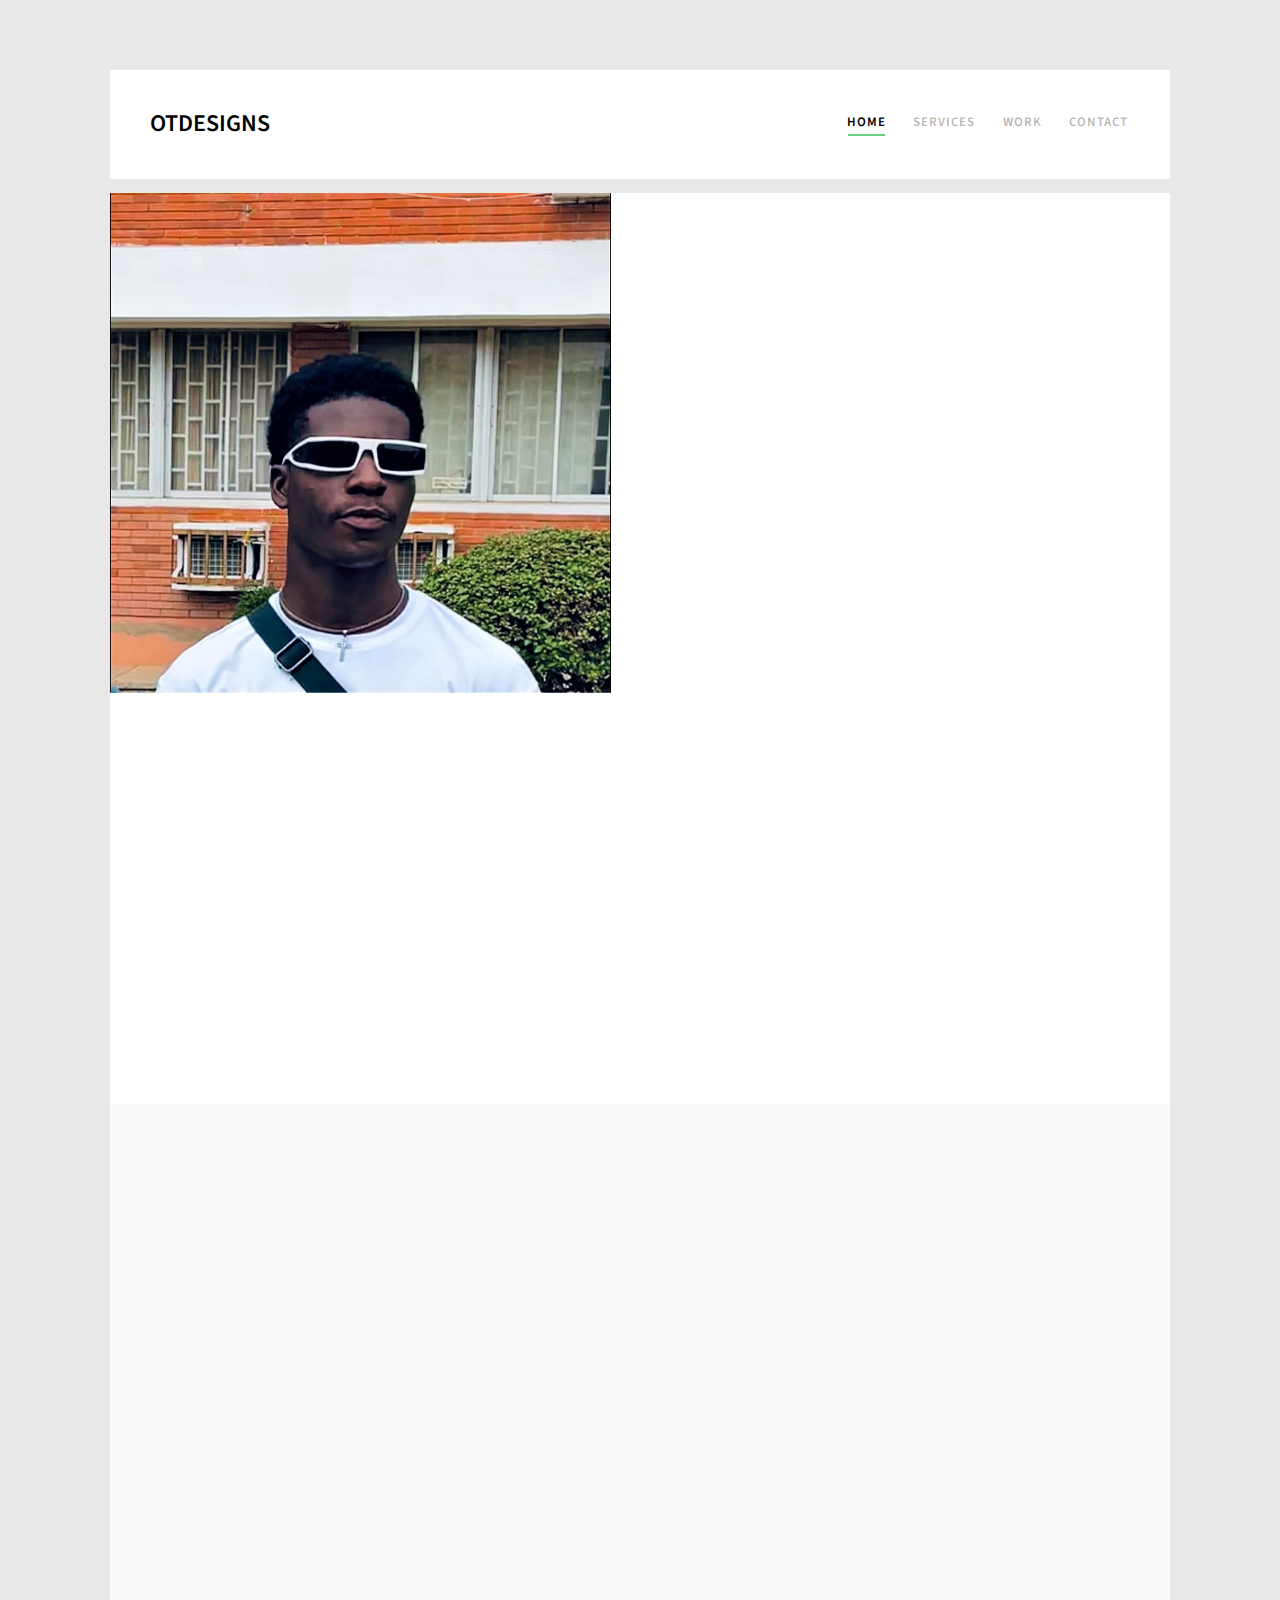
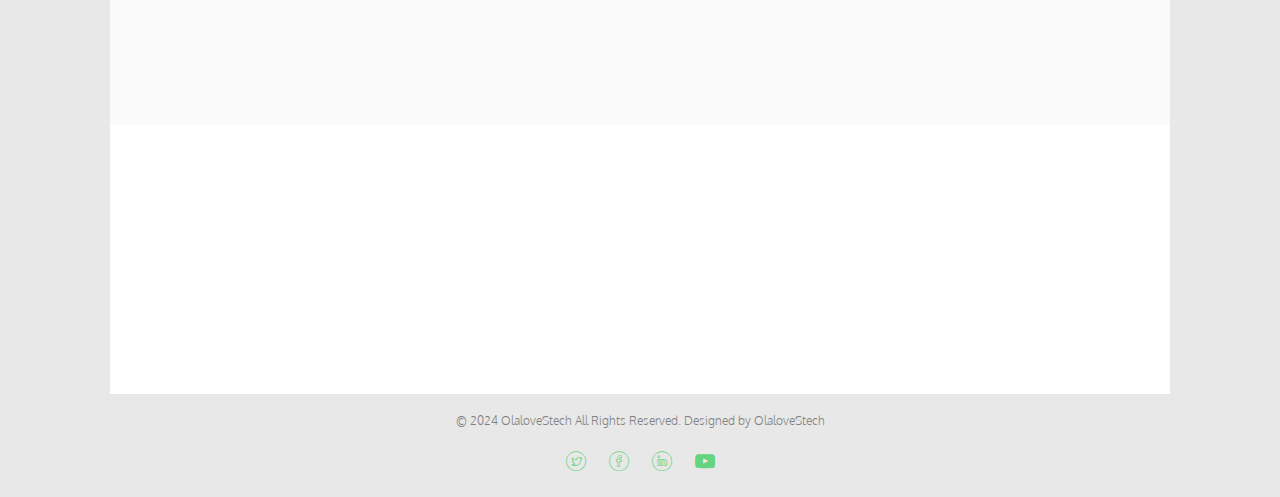
<file: index.html>
<!DOCTYPE HTML>
<html>
	<head>
	<meta charset="utf-8">
	<meta http-equiv="X-UA-Compatible" content="IE=edge">
	<title>OlaloveStech Portfolio</title>
	<link rel="icon" href="images/Icon.ico" type="image/x-icon">
	<meta name="viewport" content="width=device-width, initial-scale=1">
	<meta name="description" content="Porfolio containing some of my work and contact" />
	<meta name="keywords" content="my Portfolio" />
	<meta name="author" content="OlaloveStech" />

		
  	<!-- Facebook and Twitter integration -->
	<meta property="og:title" content=""/>
	<meta property="og:image" content=""/>
	<meta property="og:url" content=""/>
	<meta property="og:site_name" content=""/>
	<meta property="og:description" content=""/>
	<meta name="twitter:title" content="" />
	<meta name="twitter:image" content="" />
	<meta name="twitter:url" content="" />
	<meta name="twitter:card" content="" />

	<link href="https://fonts.googleapis.com/css?family=Oxygen:300,400" rel="stylesheet">
	<link href="https://fonts.googleapis.com/css?family=Source+Sans+Pro:400,600,700" rel="stylesheet">
	
	<!-- Animate.css -->
	<link rel="stylesheet" href="css/animate.css">
	<!-- Icomoon Icon Fonts-->
	<link rel="stylesheet" href="css/icomoon.css">
	<!-- Bootstrap  -->
	<link rel="stylesheet" href="css/bootstrap.css">

	<!-- Magnific Popup -->
	<link rel="stylesheet" href="css/magnific-popup.css">

	<!-- Flexslider  -->
	<link rel="stylesheet" href="css/flexslider.css">

	<!-- Theme style  -->
	<link rel="stylesheet" href="css/style.css">

	<!-- Modernizr JS -->
	<script src="js/modernizr-2.6.2.min.js"></script>
	<!-- FOR IE9 below -->
	<!--[if lt IE 9]>
	<script src="js/respond.min.js"></script>
	<![endif]-->

	</head>
	<body>
		
	<div class="fh5co-loader"></div>
	
	<div id="page">
	<nav class="fh5co-nav" role="navigation">
		<div class="container-wrap">
			<div class="top-menu">
				<div class="row">
					<div class="col-xs-2">
						<div id="fh5co-logo"><a href="index.html">OTDesigns</a></div>
					</div>
					<div class="col-xs-10 text-right menu-1">
						<ul>
							<li class="active"><a href="index.html">Home</a></li>
							<li class="has-dropdown">
								<a href="#">Services</a>
								<ul class="dropdown">
									<li><a href="#">Web Design</a></li>
									<li><a href="#">Graphic design</a></li>
									<li><a href="#">Logo & Brand Identity	</a></li>
									<li><a href="#">Web development</a></li>
								</ul>
							</li>
							<li><a href="work.html">Work</a></li>
							<li><a href="contact.html">Contact</a></li>
						</ul>
					</div>
				</div>
				
			</div>
		</div>
	</nav>
	<div class="container-wrap">
		<aside id="fh5co-hero">
			<div class="flexslider">
				<ul class="slides">
					<li style="background-image: url(images/441227949_1516486282411893_1285418296043754588_n.jpg); background-size: contain; background-position: left;  border: white; border-width: 10px;">
						<div class="overlay-gradient"></div>
						<div class="container-fluid">
							<div class="row">
								<div class="col-md-6 col-md-offset-3 col-md-push-3 slider-text">
									<div class="slider-text-inner">
										<h1>Welcome </h1>
										 <h2>Hi there! I'm Prosper Olaife Alonge, a passionate graphic designer with a flair for web design and development, branding, and video
											 editing. I transform ideas into visually captivating designs that not only look great but also drive results. Whether you're
											  looking to revamp your brand or build a stunning website, you’ve come to the right place. </h2>
										 <p> <a href="work.html" class="btn btn-primary btn-demo block" style="text-align: center;">Explore my work</a></p>
									</div>
								</div>
							</div>
						</div>
					</li>	   	
			  	</ul>
		  	</div>
		</aside>
		<div id="fh5co-services">
			<div class="row">
				<div class="col-md-4 text-center animate-box">
					<div class="services">
						<span class="icon">
							<i class="icon-diamond"></i>
						</span>
						<div class="desc">
							<h3><a href="#">Branding and Logo Design</a></h3>
							<p>Building strong brand identities through cohesive design elements that reflect your values and vision. Using tools such as Adobe Illustrator,
								Photoshop, Figma and Inkscape with over 5 Years of design experience.
							</p>
						</div>
					</div>
				</div>
				<div class="col-md-4 text-center animate-box">
					<div class="services">
						<span class="icon">
							<i class="icon-lab2"></i>
						</span>
						<div class="desc">
							<h3><a href="#">Web Design &amp; UI/UX</a></h3>
							<p>Crafting visually appealing and user-friendly websites that engage and convert. From concept to launch, I handle it all.
								Fluent in HTML, CSS, JAVASCRIPT and the use of AI to Build mordern and responsive websites.
							</p>
						</div>
					</div>
				</div>
				<div class="col-md-4 text-center animate-box">
					<div class="services">
						<span class="icon">
							<i class="icon-monitor"></i>
						</span>
						<div class="desc">
							<h3><a href="#">graphic design</a></h3>
							<p>Great design speaks volumes.I create eye-catching designs
								 that not only grab attention but also effectively communicate your brand’s message. 
								 Whether it’s for print or digital, I deliver custom designs for your brand’s unique needs.</p>
						</div>
					</div>
				</div>
			</div>
		</div>

		<div id="fh5co-work" class="fh5co-light-grey">
			<div class="row animate-box">
				<div class="col-md-6 col-md-offset-3 text-center fh5co-heading">
					<h2>Work</h2>
					<p>Here's some of my Previous work</p>
				</div>
			</div>
			<div class="row">
				<div class="col-md-3 text-center animate-box">
				
					<a href="work.html" class="work"  style="background-image: url(images/display.png);" >
						<div class="desc">
							<h3>NFT collection</h3>
							<span>Illustration</span>
						</div>
					</a>
				</div>
				<div class="col-md-6 text-center animate-box">
					<a href="work.html" class="work" style="background-image: url(images/Website.png);">
						<div class="desc">
							<h3>Web Design/Development</h3>
							<span>UI/UX</span>
						</div>
					</a>
				</div>
				<div class="col-md-3 text-center animate-box">
					<a href="work.html" class="work" style="background-image: url(images/S\ guard.png);">
						<div class="desc">
							<h3>Project Name</h3>
							<span>Branding/Logo design</span>
						</div>
					</a>
				</div>
			</div>
		</div>

		<div id="fh5co-counter" class="fh5co-counters">
			<div class="row">
				<div class="col-md-6 col-md-offset-3 text-center animate-box">
					<p>Some Statistics</p>
					</div>
			</div>
			<div class="row animate-box">
				<div class="col-md-8 col-md-offset-2">
					<div class="row">
						<div class="col-md-3 text-center">
							<span class="fh5co-counter js-counter" data-from="0" data-to="10000" data-speed="5000" data-refresh-interval="50"></span>
							<span class="fh5co-counter-label">Cups of Coffee</span>
						</div>
						<div class="col-md-3 text-center">
							<span class="fh5co-counter js-counter" data-from="0" data-to="50" data-speed="5000" data-refresh-interval="50"></span>
							<span class="fh5co-counter-label">Clients</span>
						</div>
						<div class="col-md-3 text-center">
							<span class="fh5co-counter js-counter" data-from="0" data-to="15" data-speed="5000" data-refresh-interval="50"></span>
							<span class="fh5co-counter-label">Projects</span>
						</div>
						<div class="col-md-3 text-center">
							<span class="fh5co-counter js-counter" data-from="0" data-to="10" data-speed="5000" data-refresh-interval="50"></span>
							<span class="fh5co-counter-label">Done Projects</span>
						</div>
					</div>
				</div>
			</div>
		</div>

	</div><!-- END container-wrap -->

	<!-- <div class="container-wrap">
		<footer id="fh5co-footer" role="contentinfo">
			<div class="row">
				<div class="col-md-3 fh5co-widget">
					<h4>About Neat</h4>
					<p>Facilis ipsum reprehenderit nemo molestias. Aut cum mollitia reprehenderit. Eos cumque dicta adipisci architecto culpa amet.</p>
				</div>
				<div class="col-md-3 col-md-push-1">
					<h4>Latest Posts</h4>
					<ul class="fh5co-footer-links">
						<li><a href="#">Amazing Templates</a></li>
						<li><a href="#">100+ Free Download Templates</a></li>
						<li><a href="#">Neat is now available</a></li>
						<li><a href="#">Download 1000+ icons</a></li>
						<li><a href="#">Big Deal for this month of March, Join Us here</a></li>
					</ul>
				</div>

				<div class="col-md-3 col-md-push-1">
					<h4>Links</h4>
					<ul class="fh5co-footer-links">
						<li><a href="#">Home</a></li>
						<li><a href="#">Work</a></li>
						<li><a href="#">Services</a></li>
						<li><a href="#">Blog</a></li>
						<li><a href="#">About us</a></li>
					</ul>
				</div>

				<div class="col-md-3">
					<h4>Contact Information</h4>
					<ul class="fh5co-footer-links">
						<li>198 West 21th Street, <br> Suite 721 New York NY 10016</li>
						<li><a href="tel://1234567920">+ 1235 2355 98</a></li>
						<li><a href="mailto:info@yoursite.com">info@yoursite.com</a></li>
						<li><a href="http://gettemplates.co">gettemplates.co</a></li>
					</ul>
				</div>

			</div> -->

			<div class="row copyright">
				<div class="col-md-12 text-center">
					<p>
						<small class="block">&copy; 2024 OlaloveStech All Rights Reserved.</small> 
						<small class="block"> Designed by OlaloveStech</a></small>
					</p>
					<p>
						<ul class="fh5co-social-icons">
							<li><a href="https://x.com/ProsperAlonge"><i class="icon-twitter"></i></a></li>
							<li><a href="https://web.facebook.com/alonge.olalove"><i class="icon-facebook"></i></a></li>
							<li><a href="https://www.linkedin.com/in/OlaloveStech"><i class="icon-linkedin"></i></a></li>
							<li><a href="https://www.youtube.com/channel/UChX6cLSICd400RgiPu6opXQ"><i class="icon-youtube"></i></a></li>
						</ul>
					</p>
				</div>
			</div>
		</footer>
	</div><!-- END container-wrap -->
	</div>

	<div class="gototop js-top">
		<a href="#" class="js-gotop"><i class="icon-arrow-up2"></i></a>
	</div>
	
	<!-- jQuery -->
	<script src="js/jquery.min.js"></script>
	<!-- jQuery Easing -->
	<script src="js/jquery.easing.1.3.js"></script>
	<!-- Bootstrap -->
	<script src="js/bootstrap.min.js"></script>
	<!-- Waypoints -->
	<script src="js/jquery.waypoints.min.js"></script>
	<!-- Flexslider -->
	<script src="js/jquery.flexslider-min.js"></script>
	<!-- Magnific Popup -->
	<script src="js/jquery.magnific-popup.min.js"></script>
	<script src="js/magnific-popup-options.js"></script>
	<!-- Counters -->
	<script src="js/jquery.countTo.js"></script>
	<!-- Main -->
	<script src="js/main.js"></script>

	</body>
</html>
</file>
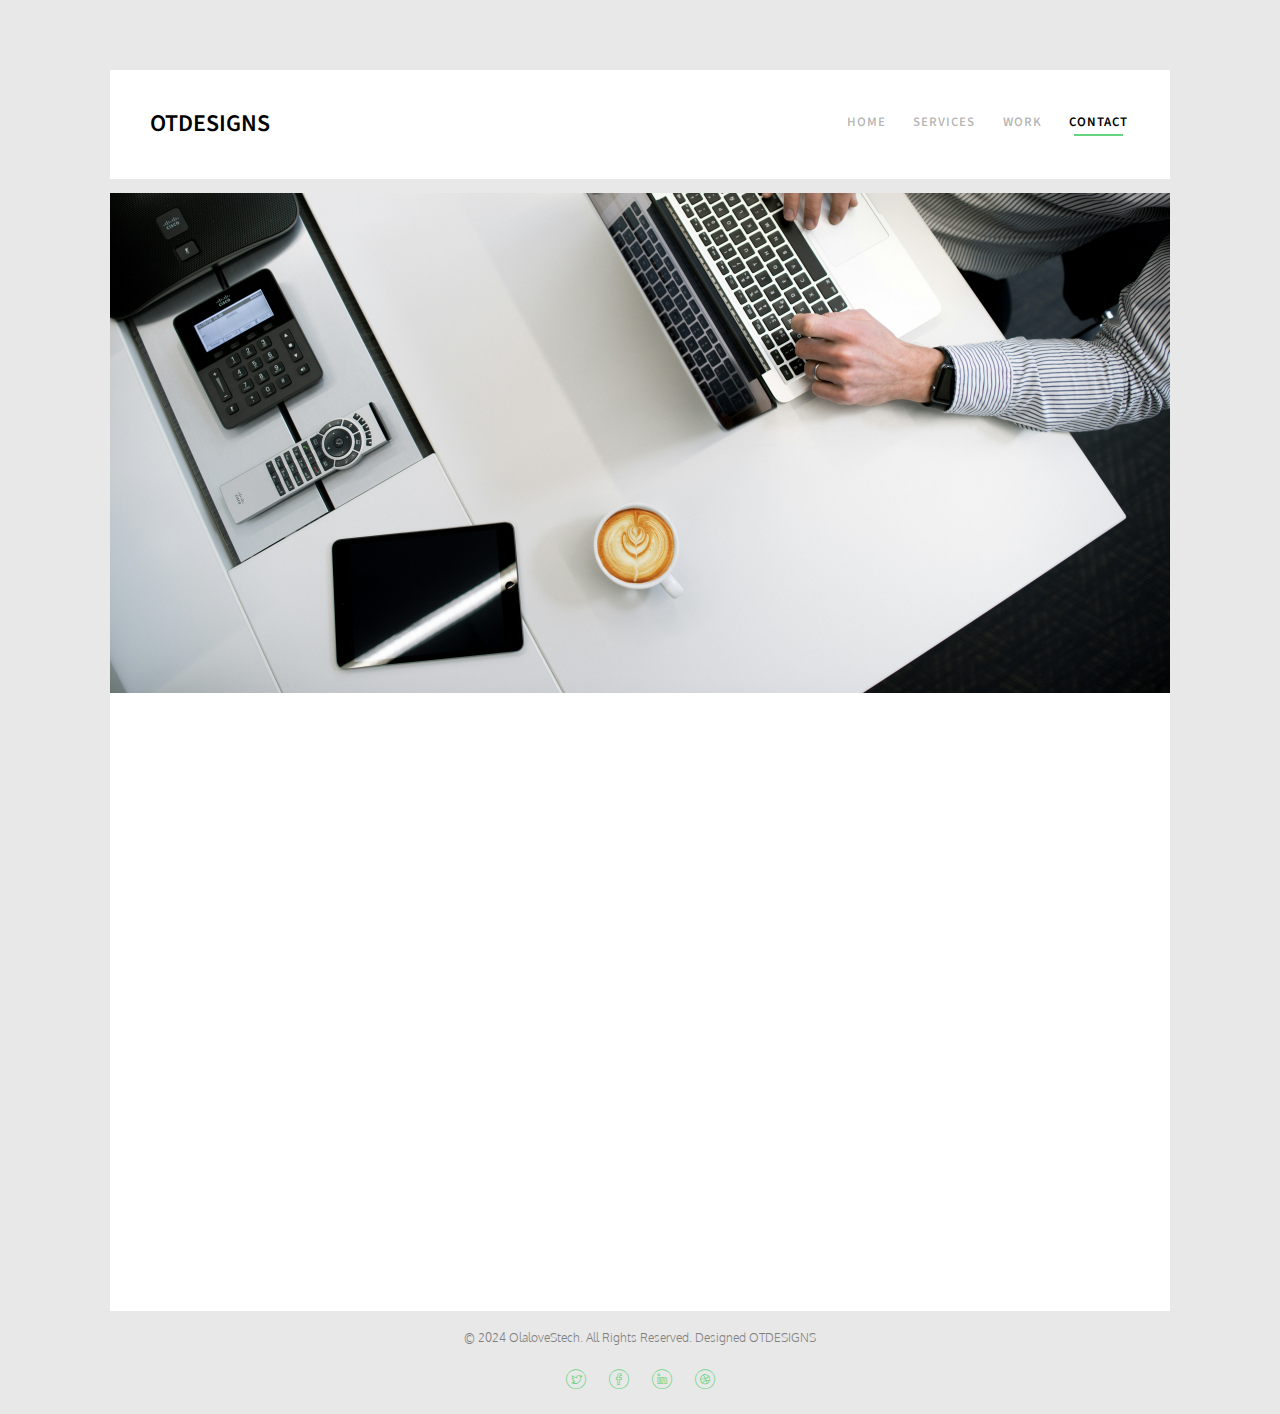
<file: contact.html>
<!DOCTYPE HTML>
<html>
	<head>
	<meta charset="utf-8">
	<meta http-equiv="X-UA-Compatible" content="IE=edge">
	<title>Contact me</title>
	<link rel="icon" type="image/x-icon" href="/images/Icon.ico">
	<meta name="viewport" content="width=device-width, initial-scale=1">
	<meta name="description" content="contact Information" />
	<meta name="keywords" content="Phone-number, links and email Address" />
	<meta name="author" content="Contact me" />

	

  	<!-- Facebook and Twitter integration -->
	<meta property="og:title" content=""/>
	<meta property="og:image" content=""/>
	<meta property="og:url" content=""/>
	<meta property="og:site_name" content=""/>
	<meta property="og:description" content=""/>
	<meta name="twitter:title" content="" />
	<meta name="twitter:image" content="" />
	<meta name="twitter:url" content="" />
	<meta name="twitter:card" content="" />

	<link href="https://fonts.googleapis.com/css?family=Oxygen:300,400" rel="stylesheet">
	<link href="https://fonts.googleapis.com/css?family=Source+Sans+Pro:400,600,700" rel="stylesheet">
	
	<!-- Animate.css -->
	<link rel="stylesheet" href="css/animate.css">
	<!-- Icomoon Icon Fonts-->
	<link rel="stylesheet" href="css/icomoon.css">
	<!-- Bootstrap  -->
	<link rel="stylesheet" href="css/bootstrap.css">

	<!-- Magnific Popup -->
	<link rel="stylesheet" href="css/magnific-popup.css">

	<!-- Flexslider  -->
	<link rel="stylesheet" href="css/flexslider.css">

	<!-- Theme style  -->
	<link rel="stylesheet" href="css/style.css">

	<!-- Modernizr JS -->
	<script src="js/modernizr-2.6.2.min.js"></script>
	<!-- FOR IE9 below -->
	<!--[if lt IE 9]>
	<script src="js/respond.min.js"></script>
	<![endif]-->

	</head>
	<body>
		
	<div class="fh5co-loader"></div>
	
	<div id="page">
		<nav class="fh5co-nav" role="navigation">
			<div class="container-wrap">
				<div class="top-menu">
					<div class="row">
						<div class="col-xs-2">
							<div id="fh5co-logo"><a href="index.html">OTDesigns</a></div>
						</div>
						<div class="col-xs-10 text-right menu-1">
							<ul>
								<li ><a href="index.html">Home</a></li>
								<li class="has-dropdown">
									<a href="#">Services</a>
									<ul class="dropdown">
										<li><a href="#">Web Design</a></li>
										<li><a href="#">Graphic design</a></li>
										<li><a href="#">Logo & Brand Identity	</a></li>
										<li><a href="#">Web development</a></li>
									</ul>
								</li>
								<li><a href="work.html">Work</a></li>
								<li class="active"><a href="contact.html">Contact</a></li>
							</ul>
						</div>
					</div>
					
				</div>
			</div>
		</nav>
	<div class="container-wrap">
		<aside id="fh5co-hero">
			<div class="flexslider">
				<ul class="slides">
			   	<li style="background-image: url(images/contact.jpg);">
			   		<div class="overlay-gradient"></div>
			   		<div class="container-fluids">
			   			<div class="row">
				   			<div class="col-md-6 col-md-offset-3 slider-text slider-text-bg">
				   				<div class="slider-text-inner text-center">
				   					<h1>Contact</h1>
										<h2>Get in touch with Us Today <br> 	
											Let's work together on your Project together!</a></h2>
				   				</div>
				   			</div>
				   		</div>
			   		</div>
			   	</li>		   	
			  	</ul>
		  	</div>
		</aside>		
		<div id="fh5co-contact">
			<div class="row animate-box">
				<div class="col-md-6 col-md-offset-3 text-center fh5co-heading">
					<h2>Contact us</h2>
					<p></p>
				</div>
			</div>
			<div class="row">
				<div class="col-md-3 col-md-push-1 animate-box">
					<h3>Our Address</h3>
					<ul class="contact-info">
						<li><i class="icon-location4"></i> Nigeria</li>
						<li><i class="icon-phone3"></i>+ 2348160548100 </li>
						<li><i class="icon-location3"></i><a href="https://linktr.ee/olalovestech">Checkout my socials</a></li>
					</ul>
				</div>
				<div class="col-md-7 col-md-push-1 animate-box">
					<div class="row">
						<div class="col-md-6">
							<div class="form-group">
								<input type="text" class="form-control" placeholder="Name">
							</div>
						</div>
						<div class="col-md-6">
							<div class="form-group">
								<input type="text" class="form-control" placeholder="Email">
							</div>
						</div>
						<div class="col-md-12">
							<div class="form-group">
								<textarea name="" class="form-control" id="" cols="30" rows="7" placeholder="Message"></textarea>
							</div>
						</div>
						<div class="col-md-12">
							<div class="form-group">
								
								<button class="btn btn-modify btn-primary" >
									<a href="mailto:alongeolalove6@gmail.com" > 
											Send Email
									</a>
								</button>
								
							</div>
						</div>
					</div>
				</div>
			</div>
		</div>
	</div><!-- END container-wrap -->

	

			<div class="row copyright">
				<div class="col-md-12 text-center">
					<p>
						<small class="block">&copy; 2024 OlaloveStech. All Rights Reserved.</small> 
						<small class="block">Designed OTDESIGNS</small>
					</p>
					<p>
						<ul class="fh5co-social-icons">
							<li><a href="#"><i class="icon-twitter"></i></a></li>
							<li><a href="#"><i class="icon-facebook"></i></a></li>
							<li><a href="#"><i class="icon-linkedin"></i></a></li>
							<li><a href="#"><i class="icon-dribbble"></i></a></li>
						</ul>
					</p>
				</div>
			</div>
		</footer>
	</div><!-- END container-wrap -->
	</div>

	<div class="gototop js-top">
		<a href="#" class="js-gotop"><i class="icon-arrow-up2"></i></a>
	</div>
	
	<!-- jQuery -->
	<script src="js/jquery.min.js"></script>
	<!-- jQuery Easing -->
	<script src="js/jquery.easing.1.3.js"></script>
	<!-- Bootstrap -->
	<script src="js/bootstrap.min.js"></script>
	<!-- Waypoints -->
	<script src="js/jquery.waypoints.min.js"></script>
	<!-- Flexslider -->
	<script src="js/jquery.flexslider-min.js"></script>
	<!-- Magnific Popup -->
	<script src="js/jquery.magnific-popup.min.js"></script>
	<script src="js/magnific-popup-options.js"></script>
	<!-- Counters -->
	<script src="js/jquery.countTo.js"></script>
	<!-- Main -->
	<script src="js/main.js"></script>

	</body>
</html>
</file>
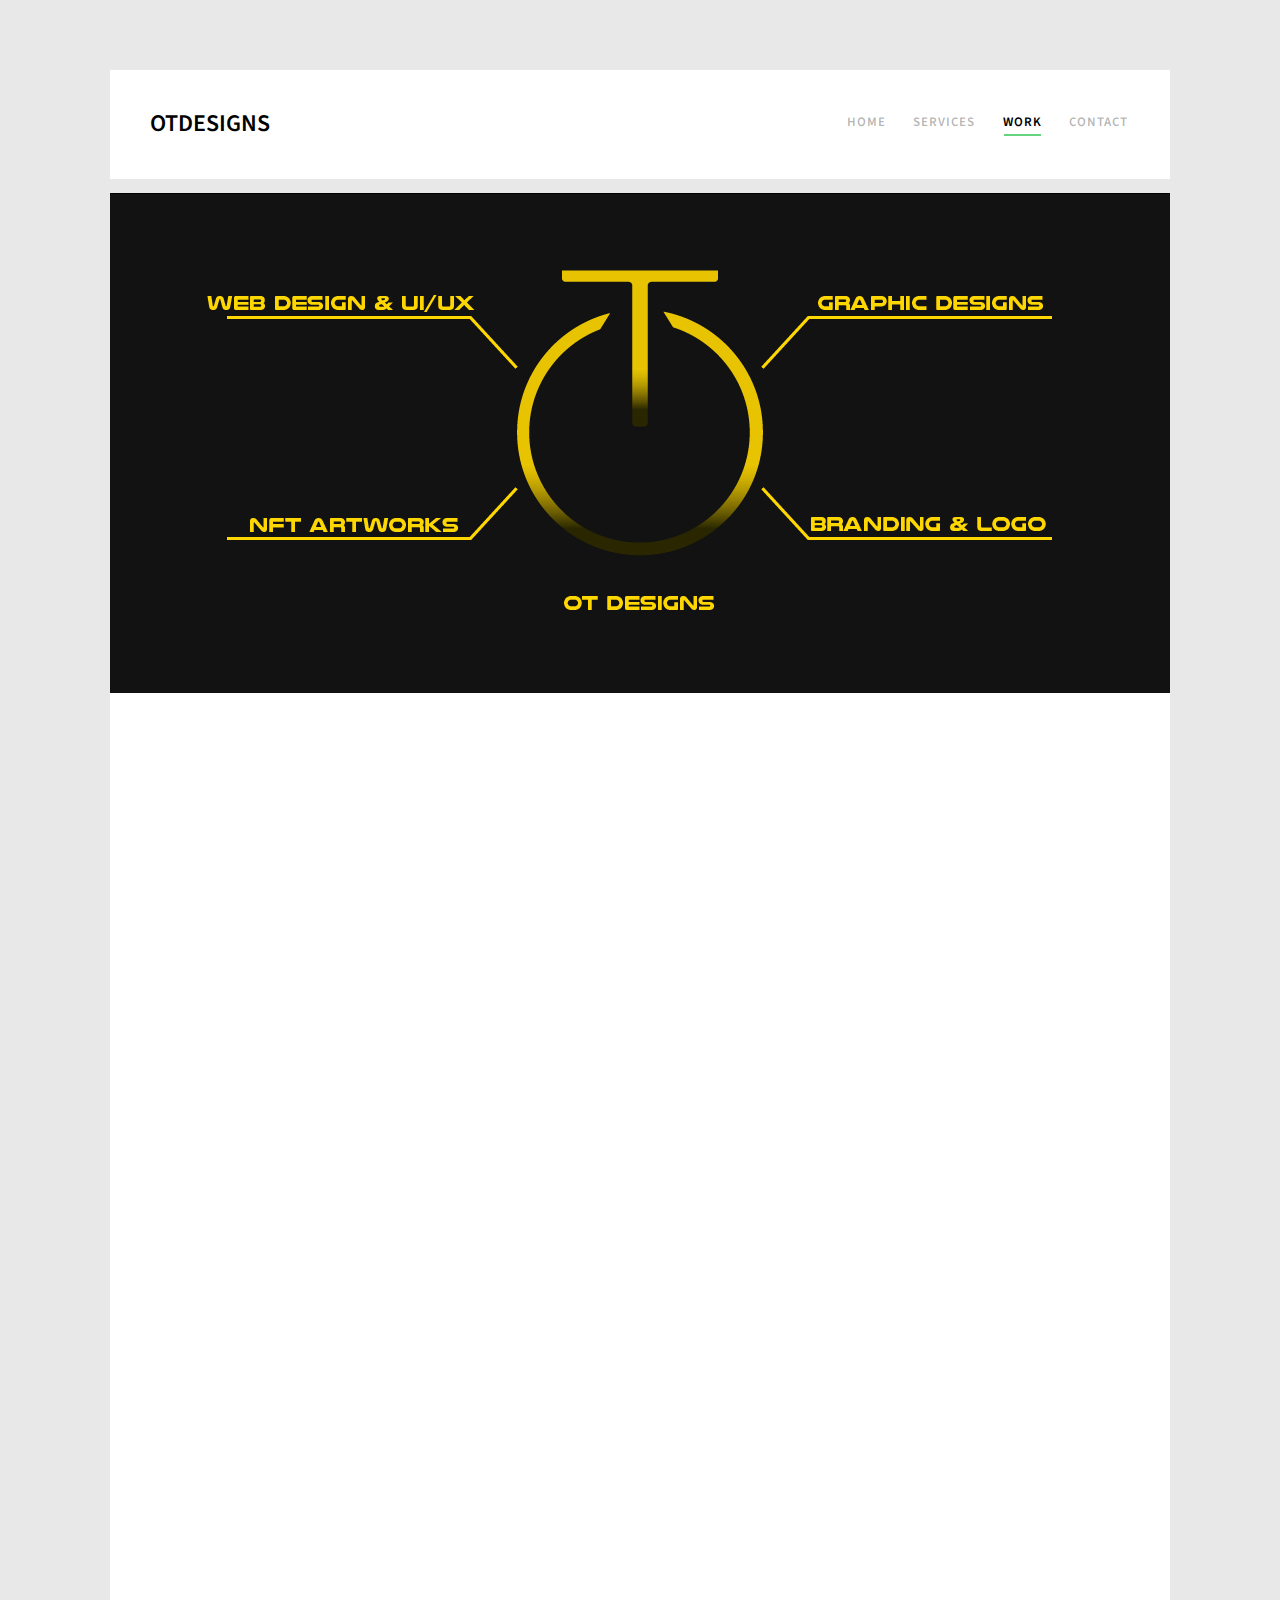
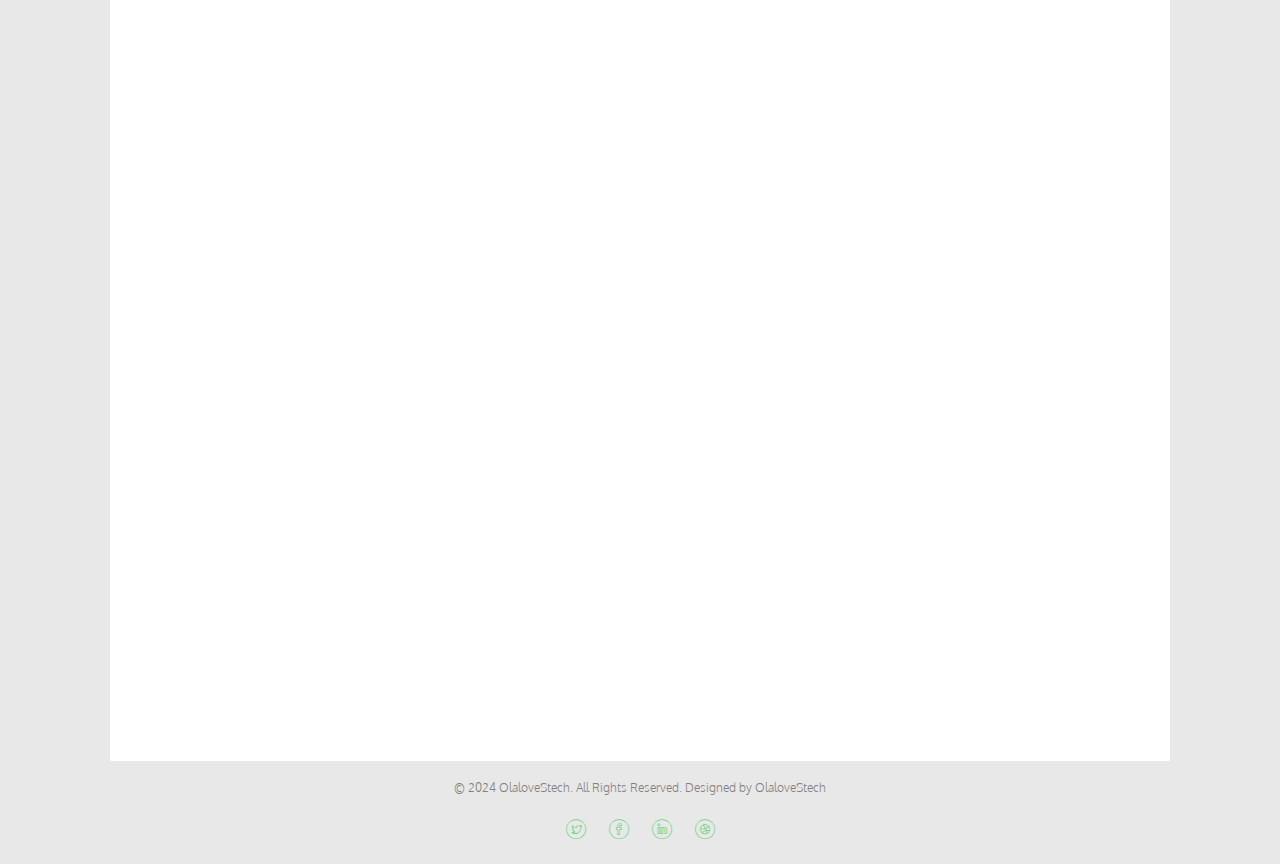
<file: work.html>
<!DOCTYPE HTML>
<html>
	<head>
	<meta charset="utf-8">
	<meta http-equiv="X-UA-Compatible" content="IE=edge">
	<title>OlaloveStech Portfolio</title>
	<link rel="icon" type="image/x-icon" href="/images/Icon.ico">
	<meta name="viewport" content="width=device-width, initial-scale=1">
	<meta name="description" content="Display of some Projects I've worked on" />
	<meta name="keywords" content=" Work section, html5, css3, mobile first, responsive" />
	<meta name="author" content="OlaloveStech" />


  	<!-- Facebook and Twitter integration -->
	<meta property="og:title" content=""/>
	<meta property="og:image" content=""/>
	<meta property="og:url" content=""/>
	<meta property="og:site_name" content=""/>
	<meta property="og:description" content=""/>
	<meta name="twitter:title" content="" />
	<meta name="twitter:image" content="" />
	<meta name="twitter:url" content="" />
	<meta name="twitter:card" content="" />
	<link href="https://fonts.googleapis.com/css?family=Oxygen:300,400" rel="stylesheet">
	<link href="https://fonts.googleapis.com/css?family=Source+Sans+Pro:400,600,700" rel="stylesheet">
	
	<!-- Animate.css -->
	<link rel="stylesheet" href="css/animate.css">
	<!-- Icomoon Icon Fonts-->
	<link rel="stylesheet" href="css/icomoon.css">
	<!-- Bootstrap  -->
	<link rel="stylesheet" href="css/bootstrap.css">

	<!-- Magnific Popup -->
	<link rel="stylesheet" href="css/magnific-popup.css">

	<!-- Flexslider  -->
	<link rel="stylesheet" href="css/flexslider.css">

	<!-- Theme style  -->
	<link rel="stylesheet" href="css/style.css">

	<!-- Modernizr JS -->
	<script src="js/modernizr-2.6.2.min.js"></script>
	<!-- FOR IE9 below -->
	<!--[if lt IE 9]>
	<script src="js/respond.min.js"></script>
	<![endif]-->

	</head>
	<body>
		
	<div class="fh5co-loader"></div>
	
	<div class="fh5co-loader"></div>
	
	<div id="page">
		<nav class="fh5co-nav" role="navigation">
			<div class="container-wrap">
				<div class="top-menu">
					<div class="row">
						<div class="col-xs-2">
							<div id="fh5co-logo"><a href="index.html">OTDesigns</a></div>
						</div>
						<div class="col-xs-10 text-right menu-1">
							<ul>
								<li><a href="index.html">Home</a></li>
								<li class="has-dropdown">
									<a href="#">Services</a>
									<ul class="dropdown">
										<li><a href="#">Web Design</a></li>
										<li><a href="#">Graphic design</a></li>
										<li><a href="#">Logo & Brand Identity	</a></li>
										<li><a href="#">Web development</a></li>
									</ul>
								</li>
								<li class="active"><a href="work.html">Work</a></li>
								<li><a href="contact.html">Contact</a></li>
							</ul>
						</div>
					</div>
					
				</div>
			</div>
		</nav>
	</nav>
	<div class="container-wrap">
		<aside id="fh5co-hero">
			<div class="flexslider">
				<ul class="slides">
			   	<li style="background-image: url(images/abstract\ lines\ 2Artboard\ 1\ copy.png);">
			   		<div class="overlay-gradient"></div>
		   			
			   	</li>		   	
			  	</ul>
		  	</div>
		</aside>		
		<div id="fh5co-work">
			<div class="row">
				<div class="col-md-4 text-center animate-box">
					<a href="#" class="work" style="background-image: url(images/ping.png);">
						<div class="desc">
							<h3>NFT art collection</h3>
							<span>Illustration</span>
						</div>
					</a>
				</div>
				<div class="col-md-4 text-center animate-box">
					<a href="#" class="work" style="background-image: url(images/display.png);">
						<div class="desc">
							<h3>NFT collection</h3>
							<span>Branding</span>
						</div>
					</a>
				</div>
				<div class="col-md-4 text-center animate-box">
					<a href="#" class="work" style="background-image: url(images/capybara.png);">
						<div class="desc">
							<h3>Project Name</h3>
							<span>Branding</span>
						</div>
					</a>
				</div>
				<div class="col-md-4 text-center animate-box">
					<a href="#" class="work" style="background-image: url(images/youtube\ thumbnail.png);">
						<div class="desc">
							<h3>Thumbnail design</h3>
							<span>Thumbnail design</span>
						</div>
					</a>
				</div>
				<div class="col-md-4 text-center animate-box">
					<a href="#" class="work" style="background-image: url(images/AD1.png);">
						<div class="desc">
							<h3>Cocacola Flyer</h3>
							<span>Branding</span>
						</div>
					</a>
				</div>
				<div class="col-md-4 text-center animate-box">
					<a href="#" class="work" style="background-image: url(images/AD2.png);">
						<div class="desc">
							<h3>Flyer Design</h3>
							<span>Illustration</span>
						</div>
					</a>
				</div>
				<div class="col-md-3 text-center animate-box">
					<a href="#" class="work" style="background-image: url(images/AD3.png);">
						<div class="desc">
							<h3>Flyer Design</h3>
							<span>Illustration</span>
						</div>
					</a>
				</div>
				<div class="col-md-6 text-center animate-box">
					<a href="#" class="work" style="background-image: url(images/Website.png);">
						<div class="desc">
							<h3>Gift cash website design</h3>
							<span></span>
						</div>
					</a>
				</div>
				<div class="col-md-3 text-center animate-box">
					<a href="#" class="work" style="background-image: url(images/flamingo.png);">
						<div class="desc">
							<h3>NFT artwork</h3>
							<span>Illustration</span>
						</div>
					</a>
				</div>
				<div class="col-md-4 text-center animate-box">
					<a href="#" class="work" style="background-image: url(images/PD.png);">
						<div class="desc">
							<h3>Logo Design</h3>
							<span>Illustration</span>
						</div>
					</a>
				</div>
				<div class="col-md-4 text-center animate-box">
					<a href="#" class="work" style="background-image: url(images/Gcash.png);">
						<div class="desc">
							<h3>NFT artwork</h3>
							<span>Illustration</span>
						</div>
					</a>
				</div>
				<div class="col-md-4 text-center animate-box">
					<a href="#" class="work" style="background-image: url(images/PD3.png);">
						<div class="desc">
							<h3>Logo design</h3>
							<span>Illustration</span>
						</div>
					</a>
				</div>
				<div class="col-md-4 text-center animate-box">
					<a href="#" class="work" style="background-image: url(images/PD4.png);">
						<div class="desc">
							<h3>Logo Design</h3>
							<span>Illustration</span>
						</div>
					</a>
				</div>
				<div class="col-md-4 text-center animate-box">
					<a href="#" class="work" style="background-image: url(images/S\ guard.png);">
						<div class="desc">
							<h3>Logo design</h3>
							<span>Illustration</span>
						</div>
					</a>
				</div>
				<div class="col-md-4 text-center animate-box">
					<a href="#" class="work" style="background-image: url(images/Gift\ cash.png);">
						<div class="desc">
							<h3>Branding & logo design</h3>
							<span>Illustration</span>
						</div>
					</a>
				</div>
				
				

			
				
			</div>
		</div>
	</div><!-- END container-wrap -->

			<div class="row copyright">
				<div class="col-md-12 text-center">
					<p>
						<small class="block">&copy; 2024 OlaloveStech. All Rights Reserved.</small> 
						<small class="block">Designed by OlaloveStech</small>
					</p>
					<p>
						<ul class="fh5co-social-icons">
							<li><a href="#"><i class="icon-twitter"></i></a></li>
							<li><a href="#"><i class="icon-facebook"></i></a></li>
							<li><a href="#"><i class="icon-linkedin"></i></a></li>
							<li><a href="#"><i class="icon-dribbble"></i></a></li>
						</ul>
					</p>
				</div>
			</div>
		</footer>
	</div><!-- END container-wrap -->
	</div>

	<div class="gototop js-top">
		<a href="#" class="js-gotop"><i class="icon-arrow-up2"></i></a>
	</div>
	
	<!-- jQuery -->
	<script src="js/jquery.min.js"></script>
	<!-- jQuery Easing -->
	<script src="js/jquery.easing.1.3.js"></script>
	<!-- Bootstrap -->
	<script src="js/bootstrap.min.js"></script>
	<!-- Waypoints -->
	<script src="js/jquery.waypoints.min.js"></script>
	<!-- Flexslider -->
	<script src="js/jquery.flexslider-min.js"></script>
	<!-- Magnific Popup -->
	<script src="js/jquery.magnific-popup.min.js"></script>
	<script src="js/magnific-popup-options.js"></script>
	<!-- Counters -->
	<script src="js/jquery.countTo.js"></script>
	<!-- Main -->
	<script src="js/main.js"></script>

	</body>
</html>
</file>
<file: css/icomoon.css>
@font-face {
  font-family: 'icomoon';
  src:  url('fonts/icomoon.eot?5j2n32');
  src:  url('fonts/icomoon.eot?5j2n32#iefix') format('embedded-opentype'),
    url('fonts/icomoon.ttf?5j2n32') format('truetype'),
    url('fonts/icomoon.woff?5j2n32') format('woff'),
    url('fonts/icomoon.svg?5j2n32#icomoon') format('svg');
  font-weight: normal;
  font-style: normal;
}

[class^="icon-"], [class*=" icon-"] {
  /* use !important to prevent issues with browser extensions that change fonts */
  font-family: 'icomoon' !important;
  speak: none;
  font-style: normal;
  font-weight: normal;
  font-variant: normal;
  text-transform: none;
  line-height: 1;

  /* Better Font Rendering =========== */
  -webkit-font-smoothing: antialiased;
  -moz-osx-font-smoothing: grayscale;
}

.icon-eye2:before {
  content: "\e064";
}
.icon-paper-clip:before {
  content: "\e065";
}
.icon-mail5:before {
  content: "\e066";
}
.icon-toggle:before {
  content: "\e067";
}
.icon-layout:before {
  content: "\e068";
}
.icon-link2:before {
  content: "\e069";
}
.icon-bell2:before {
  content: "\e06a";
}
.icon-lock3:before {
  content: "\e06b";
}
.icon-unlock:before {
  content: "\e06c";
}
.icon-ribbon2:before {
  content: "\e06d";
}
.icon-image2:before {
  content: "\e06e";
}
.icon-signal:before {
  content: "\e06f";
}
.icon-target3:before {
  content: "\e070";
}
.icon-clipboard3:before {
  content: "\e071";
}
.icon-clock3:before {
  content: "\e072";
}
.icon-watch:before {
  content: "\e073";
}
.icon-air-play:before {
  content: "\e074";
}
.icon-camera3:before {
  content: "\e075";
}
.icon-video2:before {
  content: "\e076";
}
.icon-disc:before {
  content: "\e077";
}
.icon-printer3:before {
  content: "\e078";
}
.icon-monitor:before {
  content: "\e079";
}
.icon-server:before {
  content: "\e07a";
}
.icon-cog2:before {
  content: "\e07b";
}
.icon-heart3:before {
  content: "\e07c";
}
.icon-paragraph:before {
  content: "\e07d";
}
.icon-align-justify:before {
  content: "\e07e";
}
.icon-align-left:before {
  content: "\e07f";
}
.icon-align-center:before {
  content: "\e080";
}
.icon-align-right:before {
  content: "\e081";
}
.icon-book2:before {
  content: "\e082";
}
.icon-layers2:before {
  content: "\e083";
}
.icon-stack2:before {
  content: "\e084";
}
.icon-stack-2:before {
  content: "\e085";
}
.icon-paper:before {
  content: "\e086";
}
.icon-paper-stack:before {
  content: "\e087";
}
.icon-search3:before {
  content: "\e088";
}
.icon-zoom-in2:before {
  content: "\e089";
}
.icon-zoom-out2:before {
  content: "\e08a";
}
.icon-reply2:before {
  content: "\e08b";
}
.icon-circle-plus:before {
  content: "\e08c";
}
.icon-circle-minus:before {
  content: "\e08d";
}
.icon-circle-check:before {
  content: "\e08e";
}
.icon-circle-cross:before {
  content: "\e08f";
}
.icon-square-plus:before {
  content: "\e090";
}
.icon-square-minus:before {
  content: "\e091";
}
.icon-square-check:before {
  content: "\e092";
}
.icon-square-cross:before {
  content: "\e093";
}
.icon-microphone:before {
  content: "\e094";
}
.icon-record:before {
  content: "\e095";
}
.icon-skip-back:before {
  content: "\e096";
}
.icon-rewind:before {
  content: "\e097";
}
.icon-play4:before {
  content: "\e098";
}
.icon-pause3:before {
  content: "\e099";
}
.icon-stop3:before {
  content: "\e09a";
}
.icon-fast-forward:before {
  content: "\e09b";
}
.icon-skip-forward:before {
  content: "\e09c";
}
.icon-shuffle2:before {
  content: "\e09d";
}
.icon-repeat:before {
  content: "\e09e";
}
.icon-folder2:before {
  content: "\e09f";
}
.icon-umbrella:before {
  content: "\e0a0";
}
.icon-moon:before {
  content: "\e0a1";
}
.icon-thermometer:before {
  content: "\e0a2";
}
.icon-drop:before {
  content: "\e0a3";
}
.icon-sun2:before {
  content: "\e0a4";
}
.icon-cloud3:before {
  content: "\e0a5";
}
.icon-cloud-upload2:before {
  content: "\e0a6";
}
.icon-cloud-download2:before {
  content: "\e0a7";
}
.icon-upload4:before {
  content: "\e0a8";
}
.icon-download4:before {
  content: "\e0a9";
}
.icon-location3:before {
  content: "\e0aa";
}
.icon-location-2:before {
  content: "\e0ab";
}
.icon-map3:before {
  content: "\e0ac";
}
.icon-battery:before {
  content: "\e0ad";
}
.icon-head:before {
  content: "\e0ae";
}
.icon-briefcase3:before {
  content: "\e0af";
}
.icon-speech-bubble:before {
  content: "\e0b0";
}
.icon-anchor2:before {
  content: "\e0b1";
}
.icon-globe2:before {
  content: "\e0b2";
}
.icon-box:before {
  content: "\e0b3";
}
.icon-reload:before {
  content: "\e0b4";
}
.icon-share3:before {
  content: "\e0b5";
}
.icon-marquee:before {
  content: "\e0b6";
}
.icon-marquee-plus:before {
  content: "\e0b7";
}
.icon-marquee-minus:before {
  content: "\e0b8";
}
.icon-tag:before {
  content: "\e0b9";
}
.icon-power2:before {
  content: "\e0ba";
}
.icon-command2:before {
  content: "\e0bb";
}
.icon-alt:before {
  content: "\e0bc";
}
.icon-esc:before {
  content: "\e0bd";
}
.icon-bar-graph:before {
  content: "\e0be";
}
.icon-bar-graph-2:before {
  content: "\e0bf";
}
.icon-pie-graph:before {
  content: "\e0c0";
}
.icon-star:before {
  content: "\e0c1";
}
.icon-arrow-left3:before {
  content: "\e0c2";
}
.icon-arrow-right3:before {
  content: "\e0c3";
}
.icon-arrow-up3:before {
  content: "\e0c4";
}
.icon-arrow-down3:before {
  content: "\e0c5";
}
.icon-volume:before {
  content: "\e0c6";
}
.icon-mute:before {
  content: "\e0c7";
}
.icon-content-right:before {
  content: "\e100";
}
.icon-content-left:before {
  content: "\e101";
}
.icon-grid2:before {
  content: "\e102";
}
.icon-grid-2:before {
  content: "\e103";
}
.icon-columns:before {
  content: "\e104";
}
.icon-loader:before {
  content: "\e105";
}
.icon-bag:before {
  content: "\e106";
}
.icon-ban:before {
  content: "\e107";
}
.icon-flag3:before {
  content: "\e108";
}
.icon-trash:before {
  content: "\e109";
}
.icon-expand2:before {
  content: "\e110";
}
.icon-contract:before {
  content: "\e111";
}
.icon-maximize:before {
  content: "\e112";
}
.icon-minimize:before {
  content: "\e113";
}
.icon-plus2:before {
  content: "\e114";
}
.icon-minus2:before {
  content: "\e115";
}
.icon-check:before {
  content: "\e116";
}
.icon-cross2:before {
  content: "\e117";
}
.icon-move:before {
  content: "\e118";
}
.icon-delete:before {
  content: "\e119";
}
.icon-menu5:before {
  content: "\e120";
}
.icon-archive:before {
  content: "\e121";
}
.icon-inbox:before {
  content: "\e122";
}
.icon-outbox:before {
  content: "\e123";
}
.icon-file:before {
  content: "\e124";
}
.icon-file-add:before {
  content: "\e125";
}
.icon-file-subtract:before {
  content: "\e126";
}
.icon-help:before {
  content: "\e127";
}
.icon-open:before {
  content: "\e128";
}
.icon-ellipsis:before {
  content: "\e129";
}
.icon-heart4:before {
  content: "\e900";
}
.icon-cloud4:before {
  content: "\e901";
}
.icon-star2:before {
  content: "\e902";
}
.icon-tv2:before {
  content: "\e903";
}
.icon-sound:before {
  content: "\e904";
}
.icon-video3:before {
  content: "\e905";
}
.icon-trash2:before {
  content: "\e906";
}
.icon-user2:before {
  content: "\e907";
}
.icon-key3:before {
  content: "\e908";
}
.icon-search4:before {
  content: "\e909";
}
.icon-settings:before {
  content: "\e90a";
}
.icon-camera4:before {
  content: "\e90b";
}
.icon-tag2:before {
  content: "\e90c";
}
.icon-lock4:before {
  content: "\e90d";
}
.icon-bulb:before {
  content: "\e90e";
}
.icon-pen2:before {
  content: "\e90f";
}
.icon-diamond:before {
  content: "\e910";
}
.icon-display2:before {
  content: "\e911";
}
.icon-location4:before {
  content: "\e912";
}
.icon-eye3:before {
  content: "\e913";
}
.icon-bubble3:before {
  content: "\e914";
}
.icon-stack3:before {
  content: "\e915";
}
.icon-cup:before {
  content: "\e916";
}
.icon-phone3:before {
  content: "\e917";
}
.icon-news:before {
  content: "\e918";
}
.icon-mail6:before {
  content: "\e919";
}
.icon-like:before {
  content: "\e91a";
}
.icon-photo:before {
  content: "\e91b";
}
.icon-note:before {
  content: "\e91c";
}
.icon-clock4:before {
  content: "\e91d";
}
.icon-paperplane:before {
  content: "\e91e";
}
.icon-params:before {
  content: "\e91f";
}
.icon-banknote:before {
  content: "\e920";
}
.icon-data:before {
  content: "\e921";
}
.icon-music2:before {
  content: "\e922";
}
.icon-megaphone2:before {
  content: "\e923";
}
.icon-study:before {
  content: "\e924";
}
.icon-lab2:before {
  content: "\e925";
}
.icon-food:before {
  content: "\e926";
}
.icon-t-shirt:before {
  content: "\e927";
}
.icon-fire2:before {
  content: "\e928";
}
.icon-clip:before {
  content: "\e929";
}
.icon-shop:before {
  content: "\e92a";
}
.icon-calendar3:before {
  content: "\e92b";
}
.icon-wallet2:before {
  content: "\e92c";
}
.icon-vynil:before {
  content: "\e92d";
}
.icon-truck2:before {
  content: "\e92e";
}
.icon-world:before {
  content: "\e92f";
}
.icon-mobile:before {
  content: "\e000";
}
.icon-laptop:before {
  content: "\e001";
}
.icon-desktop:before {
  content: "\e002";
}
.icon-tablet:before {
  content: "\e003";
}
.icon-phone:before {
  content: "\e004";
}
.icon-document:before {
  content: "\e005";
}
.icon-documents:before {
  content: "\e006";
}
.icon-search:before {
  content: "\e007";
}
.icon-clipboard:before {
  content: "\e008";
}
.icon-newspaper:before {
  content: "\e009";
}
.icon-notebook:before {
  content: "\e00a";
}
.icon-book-open:before {
  content: "\e00b";
}
.icon-browser:before {
  content: "\e00c";
}
.icon-calendar:before {
  content: "\e00d";
}
.icon-presentation:before {
  content: "\e00e";
}
.icon-picture:before {
  content: "\e00f";
}
.icon-pictures:before {
  content: "\e010";
}
.icon-video:before {
  content: "\e011";
}
.icon-camera:before {
  content: "\e012";
}
.icon-printer:before {
  content: "\e013";
}
.icon-toolbox:before {
  content: "\e014";
}
.icon-briefcase:before {
  content: "\e015";
}
.icon-wallet:before {
  content: "\e016";
}
.icon-gift:before {
  content: "\e017";
}
.icon-bargraph:before {
  content: "\e018";
}
.icon-grid:before {
  content: "\e019";
}
.icon-expand:before {
  content: "\e01a";
}
.icon-focus:before {
  content: "\e01b";
}
.icon-edit:before {
  content: "\e01c";
}
.icon-adjustments:before {
  content: "\e01d";
}
.icon-ribbon:before {
  content: "\e01e";
}
.icon-hourglass:before {
  content: "\e01f";
}
.icon-lock:before {
  content: "\e020";
}
.icon-megaphone:before {
  content: "\e021";
}
.icon-shield:before {
  content: "\e022";
}
.icon-trophy:before {
  content: "\e023";
}
.icon-flag:before {
  content: "\e024";
}
.icon-map:before {
  content: "\e025";
}
.icon-puzzle:before {
  content: "\e026";
}
.icon-basket:before {
  content: "\e027";
}
.icon-envelope:before {
  content: "\e028";
}
.icon-streetsign:before {
  content: "\e029";
}
.icon-telescope:before {
  content: "\e02a";
}
.icon-gears:before {
  content: "\e02b";
}
.icon-key:before {
  content: "\e02c";
}
.icon-paperclip:before {
  content: "\e02d";
}
.icon-attachment:before {
  content: "\e02e";
}
.icon-pricetags:before {
  content: "\e02f";
}
.icon-lightbulb:before {
  content: "\e030";
}
.icon-layers:before {
  content: "\e031";
}
.icon-pencil:before {
  content: "\e032";
}
.icon-tools:before {
  content: "\e033";
}
.icon-tools-2:before {
  content: "\e034";
}
.icon-scissors:before {
  content: "\e035";
}
.icon-paintbrush:before {
  content: "\e036";
}
.icon-magnifying-glass:before {
  content: "\e037";
}
.icon-circle-compass:before {
  content: "\e038";
}
.icon-linegraph:before {
  content: "\e039";
}
.icon-mic:before {
  content: "\e03a";
}
.icon-strategy:before {
  content: "\e03b";
}
.icon-beaker:before {
  content: "\e03c";
}
.icon-caution:before {
  content: "\e03d";
}
.icon-recycle:before {
  content: "\e03e";
}
.icon-anchor:before {
  content: "\e03f";
}
.icon-profile-male:before {
  content: "\e040";
}
.icon-profile-female:before {
  content: "\e041";
}
.icon-bike:before {
  content: "\e042";
}
.icon-wine:before {
  content: "\e043";
}
.icon-hotairballoon:before {
  content: "\e044";
}
.icon-globe:before {
  content: "\e045";
}
.icon-genius:before {
  content: "\e046";
}
.icon-map-pin:before {
  content: "\e047";
}
.icon-dial:before {
  content: "\e048";
}
.icon-chat:before {
  content: "\e049";
}
.icon-heart:before {
  content: "\e04a";
}
.icon-cloud:before {
  content: "\e04b";
}
.icon-upload:before {
  content: "\e04c";
}
.icon-download:before {
  content: "\e04d";
}
.icon-target:before {
  content: "\e04e";
}
.icon-hazardous:before {
  content: "\e04f";
}
.icon-piechart:before {
  content: "\e050";
}
.icon-speedometer:before {
  content: "\e051";
}
.icon-global:before {
  content: "\e052";
}
.icon-compass:before {
  content: "\e053";
}
.icon-lifesaver:before {
  content: "\e054";
}
.icon-clock:before {
  content: "\e055";
}
.icon-aperture:before {
  content: "\e056";
}
.icon-quote:before {
  content: "\e057";
}
.icon-scope:before {
  content: "\e058";
}
.icon-alarmclock:before {
  content: "\e059";
}
.icon-refresh:before {
  content: "\e05a";
}
.icon-happy:before {
  content: "\e05b";
}
.icon-sad:before {
  content: "\e05c";
}
.icon-facebook:before {
  content: "\e05d";
}
.icon-twitter:before {
  content: "\e05e";
}
.icon-googleplus:before {
  content: "\e05f";
}
.icon-rss:before {
  content: "\e060";
}
.icon-tumblr:before {
  content: "\e061";
}
.icon-linkedin:before {
  content: "\e062";
}
.icon-dribbble:before {
  content: "\e063";
}
.icon-home:before {
  content: "\e930";
}
.icon-home2:before {
  content: "\e931";
}
.icon-home3:before {
  content: "\e932";
}
.icon-office:before {
  content: "\e933";
}
.icon-newspaper2:before {
  content: "\e934";
}
.icon-pencil2:before {
  content: "\e935";
}
.icon-pencil22:before {
  content: "\e936";
}
.icon-quill:before {
  content: "\e937";
}
.icon-pen:before {
  content: "\e938";
}
.icon-blog:before {
  content: "\e939";
}
.icon-eyedropper:before {
  content: "\e93a";
}
.icon-droplet:before {
  content: "\e93b";
}
.icon-paint-format:before {
  content: "\e93c";
}
.icon-image:before {
  content: "\e93d";
}
.icon-images:before {
  content: "\e93e";
}
.icon-camera2:before {
  content: "\e93f";
}
.icon-headphones:before {
  content: "\e940";
}
.icon-music:before {
  content: "\e941";
}
.icon-play:before {
  content: "\e942";
}
.icon-film:before {
  content: "\e943";
}
.icon-video-camera:before {
  content: "\e944";
}
.icon-dice:before {
  content: "\e945";
}
.icon-pacman:before {
  content: "\e946";
}
.icon-spades:before {
  content: "\e947";
}
.icon-clubs:before {
  content: "\e948";
}
.icon-diamonds:before {
  content: "\e949";
}
.icon-bullhorn:before {
  content: "\e94a";
}
.icon-connection:before {
  content: "\e94b";
}
.icon-podcast:before {
  content: "\e94c";
}
.icon-feed:before {
  content: "\e94d";
}
.icon-mic2:before {
  content: "\e94e";
}
.icon-book:before {
  content: "\e94f";
}
.icon-books:before {
  content: "\e950";
}
.icon-library:before {
  content: "\e951";
}
.icon-file-text:before {
  content: "\e952";
}
.icon-profile:before {
  content: "\e953";
}
.icon-file-empty:before {
  content: "\e954";
}
.icon-files-empty:before {
  content: "\e955";
}
.icon-file-text2:before {
  content: "\e956";
}
.icon-file-picture:before {
  content: "\e957";
}
.icon-file-music:before {
  content: "\e958";
}
.icon-file-play:before {
  content: "\e959";
}
.icon-file-video:before {
  content: "\e95a";
}
.icon-file-zip:before {
  content: "\e95b";
}
.icon-copy:before {
  content: "\e95c";
}
.icon-paste:before {
  content: "\e95d";
}
.icon-stack:before {
  content: "\e95e";
}
.icon-folder:before {
  content: "\e95f";
}
.icon-folder-open:before {
  content: "\e960";
}
.icon-folder-plus:before {
  content: "\e961";
}
.icon-folder-minus:before {
  content: "\e962";
}
.icon-folder-download:before {
  content: "\e963";
}
.icon-folder-upload:before {
  content: "\e964";
}
.icon-price-tag:before {
  content: "\e965";
}
.icon-price-tags:before {
  content: "\e966";
}
.icon-barcode:before {
  content: "\e967";
}
.icon-qrcode:before {
  content: "\e968";
}
.icon-ticket:before {
  content: "\e969";
}
.icon-cart:before {
  content: "\e96a";
}
.icon-coin-dollar:before {
  content: "\e96b";
}
.icon-coin-euro:before {
  content: "\e96c";
}
.icon-coin-pound:before {
  content: "\e96d";
}
.icon-coin-yen:before {
  content: "\e96e";
}
.icon-credit-card:before {
  content: "\e96f";
}
.icon-calculator:before {
  content: "\e970";
}
.icon-lifebuoy:before {
  content: "\e971";
}
.icon-phone2:before {
  content: "\e972";
}
.icon-phone-hang-up:before {
  content: "\e973";
}
.icon-address-book:before {
  content: "\e974";
}
.icon-envelop:before {
  content: "\e975";
}
.icon-pushpin:before {
  content: "\e976";
}
.icon-location:before {
  content: "\e977";
}
.icon-location2:before {
  content: "\e978";
}
.icon-compass2:before {
  content: "\e979";
}
.icon-compass22:before {
  content: "\e97a";
}
.icon-map2:before {
  content: "\e97b";
}
.icon-map22:before {
  content: "\e97c";
}
.icon-history:before {
  content: "\e97d";
}
.icon-clock2:before {
  content: "\e97e";
}
.icon-clock22:before {
  content: "\e97f";
}
.icon-alarm:before {
  content: "\e980";
}
.icon-bell:before {
  content: "\e981";
}
.icon-stopwatch:before {
  content: "\e982";
}
.icon-calendar2:before {
  content: "\e983";
}
.icon-printer2:before {
  content: "\e984";
}
.icon-keyboard:before {
  content: "\e985";
}
.icon-display:before {
  content: "\e986";
}
.icon-laptop2:before {
  content: "\e987";
}
.icon-mobile2:before {
  content: "\e988";
}
.icon-mobile22:before {
  content: "\e989";
}
.icon-tablet2:before {
  content: "\e98a";
}
.icon-tv:before {
  content: "\e98b";
}
.icon-drawer:before {
  content: "\e98c";
}
.icon-drawer2:before {
  content: "\e98d";
}
.icon-box-add:before {
  content: "\e98e";
}
.icon-box-remove:before {
  content: "\e98f";
}
.icon-download3:before {
  content: "\e990";
}
.icon-upload2:before {
  content: "\e991";
}
.icon-floppy-disk:before {
  content: "\e992";
}
.icon-drive:before {
  content: "\e993";
}
.icon-database:before {
  content: "\e994";
}
.icon-undo:before {
  content: "\e995";
}
.icon-redo:before {
  content: "\e996";
}
.icon-undo2:before {
  content: "\e997";
}
.icon-redo2:before {
  content: "\e998";
}
.icon-forward:before {
  content: "\e999";
}
.icon-reply:before {
  content: "\e99a";
}
.icon-bubble:before {
  content: "\e99b";
}
.icon-bubbles:before {
  content: "\e99c";
}
.icon-bubbles2:before {
  content: "\e99d";
}
.icon-bubble2:before {
  content: "\e99e";
}
.icon-bubbles3:before {
  content: "\e99f";
}
.icon-bubbles4:before {
  content: "\e9a0";
}
.icon-user:before {
  content: "\e9a1";
}
.icon-users:before {
  content: "\e9a2";
}
.icon-user-plus:before {
  content: "\e9a3";
}
.icon-user-minus:before {
  content: "\e9a4";
}
.icon-user-check:before {
  content: "\e9a5";
}
.icon-user-tie:before {
  content: "\e9a6";
}
.icon-quotes-left:before {
  content: "\e9a7";
}
.icon-quotes-right:before {
  content: "\e9a8";
}
.icon-hour-glass:before {
  content: "\e9a9";
}
.icon-spinner:before {
  content: "\e9aa";
}
.icon-spinner2:before {
  content: "\e9ab";
}
.icon-spinner3:before {
  content: "\e9ac";
}
.icon-spinner4:before {
  content: "\e9ad";
}
.icon-spinner5:before {
  content: "\e9ae";
}
.icon-spinner6:before {
  content: "\e9af";
}
.icon-spinner7:before {
  content: "\e9b0";
}
.icon-spinner8:before {
  content: "\e9b1";
}
.icon-spinner9:before {
  content: "\e9b2";
}
.icon-spinner10:before {
  content: "\e9b3";
}
.icon-spinner11:before {
  content: "\e9b4";
}
.icon-binoculars:before {
  content: "\e9b5";
}
.icon-search2:before {
  content: "\e9b6";
}
.icon-zoom-in:before {
  content: "\e9b7";
}
.icon-zoom-out:before {
  content: "\e9b8";
}
.icon-enlarge:before {
  content: "\e9b9";
}
.icon-shrink:before {
  content: "\e9ba";
}
.icon-enlarge2:before {
  content: "\e9bb";
}
.icon-shrink2:before {
  content: "\e9bc";
}
.icon-key2:before {
  content: "\e9bd";
}
.icon-key22:before {
  content: "\e9be";
}
.icon-lock2:before {
  content: "\e9bf";
}
.icon-unlocked:before {
  content: "\e9c0";
}
.icon-wrench:before {
  content: "\e9c1";
}
.icon-equalizer:before {
  content: "\e9c2";
}
.icon-equalizer2:before {
  content: "\e9c3";
}
.icon-cog:before {
  content: "\e9c4";
}
.icon-cogs:before {
  content: "\e9c5";
}
.icon-hammer:before {
  content: "\e9c6";
}
.icon-magic-wand:before {
  content: "\e9c7";
}
.icon-aid-kit:before {
  content: "\e9c8";
}
.icon-bug:before {
  content: "\e9c9";
}
.icon-pie-chart:before {
  content: "\e9ca";
}
.icon-stats-dots:before {
  content: "\e9cb";
}
.icon-stats-bars:before {
  content: "\e9cc";
}
.icon-stats-bars2:before {
  content: "\e9cd";
}
.icon-trophy2:before {
  content: "\e9ce";
}
.icon-gift2:before {
  content: "\e9cf";
}
.icon-glass:before {
  content: "\e9d0";
}
.icon-glass2:before {
  content: "\e9d1";
}
.icon-mug:before {
  content: "\e9d2";
}
.icon-spoon-knife:before {
  content: "\e9d3";
}
.icon-leaf:before {
  content: "\e9d4";
}
.icon-rocket:before {
  content: "\e9d5";
}
.icon-meter:before {
  content: "\e9d6";
}
.icon-meter2:before {
  content: "\e9d7";
}
.icon-hammer2:before {
  content: "\e9d8";
}
.icon-fire:before {
  content: "\e9d9";
}
.icon-lab:before {
  content: "\e9da";
}
.icon-magnet:before {
  content: "\e9db";
}
.icon-bin:before {
  content: "\e9dc";
}
.icon-bin2:before {
  content: "\e9dd";
}
.icon-briefcase2:before {
  content: "\e9de";
}
.icon-airplane:before {
  content: "\e9df";
}
.icon-truck:before {
  content: "\e9e0";
}
.icon-road:before {
  content: "\e9e1";
}
.icon-accessibility:before {
  content: "\e9e2";
}
.icon-target2:before {
  content: "\e9e3";
}
.icon-shield2:before {
  content: "\e9e4";
}
.icon-power:before {
  content: "\e9e5";
}
.icon-switch:before {
  content: "\e9e6";
}
.icon-power-cord:before {
  content: "\e9e7";
}
.icon-clipboard2:before {
  content: "\e9e8";
}
.icon-list-numbered:before {
  content: "\e9e9";
}
.icon-list:before {
  content: "\e9ea";
}
.icon-list2:before {
  content: "\e9eb";
}
.icon-tree:before {
  content: "\e9ec";
}
.icon-menu:before {
  content: "\e9ed";
}
.icon-menu2:before {
  content: "\e9ee";
}
.icon-menu3:before {
  content: "\e9ef";
}
.icon-menu4:before {
  content: "\e9f0";
}
.icon-cloud2:before {
  content: "\e9f1";
}
.icon-cloud-download:before {
  content: "\e9f2";
}
.icon-cloud-upload:before {
  content: "\e9f3";
}
.icon-cloud-check:before {
  content: "\e9f4";
}
.icon-download2:before {
  content: "\e9f5";
}
.icon-upload22:before {
  content: "\e9f6";
}
.icon-download32:before {
  content: "\e9f7";
}
.icon-upload3:before {
  content: "\e9f8";
}
.icon-sphere:before {
  content: "\e9f9";
}
.icon-earth:before {
  content: "\e9fa";
}
.icon-link:before {
  content: "\e9fb";
}
.icon-flag2:before {
  content: "\e9fc";
}
.icon-attachment2:before {
  content: "\e9fd";
}
.icon-eye:before {
  content: "\e9fe";
}
.icon-eye-plus:before {
  content: "\e9ff";
}
.icon-eye-minus:before {
  content: "\ea00";
}
.icon-eye-blocked:before {
  content: "\ea01";
}
.icon-bookmark:before {
  content: "\ea02";
}
.icon-bookmarks:before {
  content: "\ea03";
}
.icon-sun:before {
  content: "\ea04";
}
.icon-contrast:before {
  content: "\ea05";
}
.icon-brightness-contrast:before {
  content: "\ea06";
}
.icon-star-empty:before {
  content: "\ea07";
}
.icon-star-half:before {
  content: "\ea08";
}
.icon-star-full:before {
  content: "\ea09";
}
.icon-heart2:before {
  content: "\ea0a";
}
.icon-heart-broken:before {
  content: "\ea0b";
}
.icon-man:before {
  content: "\ea0c";
}
.icon-woman:before {
  content: "\ea0d";
}
.icon-man-woman:before {
  content: "\ea0e";
}
.icon-happy3:before {
  content: "\ea0f";
}
.icon-happy2:before {
  content: "\ea10";
}
.icon-smile:before {
  content: "\ea11";
}
.icon-smile2:before {
  content: "\ea12";
}
.icon-tongue:before {
  content: "\ea13";
}
.icon-tongue2:before {
  content: "\ea14";
}
.icon-sad2:before {
  content: "\ea15";
}
.icon-sad22:before {
  content: "\ea16";
}
.icon-wink:before {
  content: "\ea17";
}
.icon-wink2:before {
  content: "\ea18";
}
.icon-grin:before {
  content: "\ea19";
}
.icon-grin2:before {
  content: "\ea1a";
}
.icon-cool:before {
  content: "\ea1b";
}
.icon-cool2:before {
  content: "\ea1c";
}
.icon-angry:before {
  content: "\ea1d";
}
.icon-angry2:before {
  content: "\ea1e";
}
.icon-evil:before {
  content: "\ea1f";
}
.icon-evil2:before {
  content: "\ea20";
}
.icon-shocked:before {
  content: "\ea21";
}
.icon-shocked2:before {
  content: "\ea22";
}
.icon-baffled:before {
  content: "\ea23";
}
.icon-baffled2:before {
  content: "\ea24";
}
.icon-confused:before {
  content: "\ea25";
}
.icon-confused2:before {
  content: "\ea26";
}
.icon-neutral:before {
  content: "\ea27";
}
.icon-neutral2:before {
  content: "\ea28";
}
.icon-hipster:before {
  content: "\ea29";
}
.icon-hipster2:before {
  content: "\ea2a";
}
.icon-wondering:before {
  content: "\ea2b";
}
.icon-wondering2:before {
  content: "\ea2c";
}
.icon-sleepy:before {
  content: "\ea2d";
}
.icon-sleepy2:before {
  content: "\ea2e";
}
.icon-frustrated:before {
  content: "\ea2f";
}
.icon-frustrated2:before {
  content: "\ea30";
}
.icon-crying:before {
  content: "\ea31";
}
.icon-crying2:before {
  content: "\ea32";
}
.icon-point-up:before {
  content: "\ea33";
}
.icon-point-right:before {
  content: "\ea34";
}
.icon-point-down:before {
  content: "\ea35";
}
.icon-point-left:before {
  content: "\ea36";
}
.icon-warning:before {
  content: "\ea37";
}
.icon-notification:before {
  content: "\ea38";
}
.icon-question:before {
  content: "\ea39";
}
.icon-plus:before {
  content: "\ea3a";
}
.icon-minus:before {
  content: "\ea3b";
}
.icon-info:before {
  content: "\ea3c";
}
.icon-cancel-circle:before {
  content: "\ea3d";
}
.icon-blocked:before {
  content: "\ea3e";
}
.icon-cross:before {
  content: "\ea3f";
}
.icon-checkmark:before {
  content: "\ea40";
}
.icon-checkmark2:before {
  content: "\ea41";
}
.icon-spell-check:before {
  content: "\ea42";
}
.icon-enter:before {
  content: "\ea43";
}
.icon-exit:before {
  content: "\ea44";
}
.icon-play2:before {
  content: "\ea45";
}
.icon-pause:before {
  content: "\ea46";
}
.icon-stop:before {
  content: "\ea47";
}
.icon-previous:before {
  content: "\ea48";
}
.icon-next:before {
  content: "\ea49";
}
.icon-backward:before {
  content: "\ea4a";
}
.icon-forward2:before {
  content: "\ea4b";
}
.icon-play3:before {
  content: "\ea4c";
}
.icon-pause2:before {
  content: "\ea4d";
}
.icon-stop2:before {
  content: "\ea4e";
}
.icon-backward2:before {
  content: "\ea4f";
}
.icon-forward3:before {
  content: "\ea50";
}
.icon-first:before {
  content: "\ea51";
}
.icon-last:before {
  content: "\ea52";
}
.icon-previous2:before {
  content: "\ea53";
}
.icon-next2:before {
  content: "\ea54";
}
.icon-eject:before {
  content: "\ea55";
}
.icon-volume-high:before {
  content: "\ea56";
}
.icon-volume-medium:before {
  content: "\ea57";
}
.icon-volume-low:before {
  content: "\ea58";
}
.icon-volume-mute:before {
  content: "\ea59";
}
.icon-volume-mute2:before {
  content: "\ea5a";
}
.icon-volume-increase:before {
  content: "\ea5b";
}
.icon-volume-decrease:before {
  content: "\ea5c";
}
.icon-loop:before {
  content: "\ea5d";
}
.icon-loop2:before {
  content: "\ea5e";
}
.icon-infinite:before {
  content: "\ea5f";
}
.icon-shuffle:before {
  content: "\ea60";
}
.icon-arrow-up-left:before {
  content: "\ea61";
}
.icon-arrow-up:before {
  content: "\ea62";
}
.icon-arrow-up-right:before {
  content: "\ea63";
}
.icon-arrow-right:before {
  content: "\ea64";
}
.icon-arrow-down-right:before {
  content: "\ea65";
}
.icon-arrow-down:before {
  content: "\ea66";
}
.icon-arrow-down-left:before {
  content: "\ea67";
}
.icon-arrow-left:before {
  content: "\ea68";
}
.icon-arrow-up-left2:before {
  content: "\ea69";
}
.icon-arrow-up2:before {
  content: "\ea6a";
}
.icon-arrow-up-right2:before {
  content: "\ea6b";
}
.icon-arrow-right2:before {
  content: "\ea6c";
}
.icon-arrow-down-right2:before {
  content: "\ea6d";
}
.icon-arrow-down2:before {
  content: "\ea6e";
}
.icon-arrow-down-left2:before {
  content: "\ea6f";
}
.icon-arrow-left2:before {
  content: "\ea70";
}
.icon-circle-up:before {
  content: "\ea71";
}
.icon-circle-right:before {
  content: "\ea72";
}
.icon-circle-down:before {
  content: "\ea73";
}
.icon-circle-left:before {
  content: "\ea74";
}
.icon-tab:before {
  content: "\ea75";
}
.icon-move-up:before {
  content: "\ea76";
}
.icon-move-down:before {
  content: "\ea77";
}
.icon-sort-alpha-asc:before {
  content: "\ea78";
}
.icon-sort-alpha-desc:before {
  content: "\ea79";
}
.icon-sort-numeric-asc:before {
  content: "\ea7a";
}
.icon-sort-numberic-desc:before {
  content: "\ea7b";
}
.icon-sort-amount-asc:before {
  content: "\ea7c";
}
.icon-sort-amount-desc:before {
  content: "\ea7d";
}
.icon-command:before {
  content: "\ea7e";
}
.icon-shift:before {
  content: "\ea7f";
}
.icon-ctrl:before {
  content: "\ea80";
}
.icon-opt:before {
  content: "\ea81";
}
.icon-checkbox-checked:before {
  content: "\ea82";
}
.icon-checkbox-unchecked:before {
  content: "\ea83";
}
.icon-radio-checked:before {
  content: "\ea84";
}
.icon-radio-checked2:before {
  content: "\ea85";
}
.icon-radio-unchecked:before {
  content: "\ea86";
}
.icon-crop:before {
  content: "\ea87";
}
.icon-make-group:before {
  content: "\ea88";
}
.icon-ungroup:before {
  content: "\ea89";
}
.icon-scissors2:before {
  content: "\ea8a";
}
.icon-filter:before {
  content: "\ea8b";
}
.icon-font:before {
  content: "\ea8c";
}
.icon-ligature:before {
  content: "\ea8d";
}
.icon-ligature2:before {
  content: "\ea8e";
}
.icon-text-height:before {
  content: "\ea8f";
}
.icon-text-width:before {
  content: "\ea90";
}
.icon-font-size:before {
  content: "\ea91";
}
.icon-bold:before {
  content: "\ea92";
}
.icon-underline:before {
  content: "\ea93";
}
.icon-italic:before {
  content: "\ea94";
}
.icon-strikethrough:before {
  content: "\ea95";
}
.icon-omega:before {
  content: "\ea96";
}
.icon-sigma:before {
  content: "\ea97";
}
.icon-page-break:before {
  content: "\ea98";
}
.icon-superscript:before {
  content: "\ea99";
}
.icon-subscript:before {
  content: "\ea9a";
}
.icon-superscript2:before {
  content: "\ea9b";
}
.icon-subscript2:before {
  content: "\ea9c";
}
.icon-text-color:before {
  content: "\ea9d";
}
.icon-pagebreak:before {
  content: "\ea9e";
}
.icon-clear-formatting:before {
  content: "\ea9f";
}
.icon-table:before {
  content: "\eaa0";
}
.icon-table2:before {
  content: "\eaa1";
}
.icon-insert-template:before {
  content: "\eaa2";
}
.icon-pilcrow:before {
  content: "\eaa3";
}
.icon-ltr:before {
  content: "\eaa4";
}
.icon-rtl:before {
  content: "\eaa5";
}
.icon-section:before {
  content: "\eaa6";
}
.icon-paragraph-left:before {
  content: "\eaa7";
}
.icon-paragraph-center:before {
  content: "\eaa8";
}
.icon-paragraph-right:before {
  content: "\eaa9";
}
.icon-paragraph-justify:before {
  content: "\eaaa";
}
.icon-indent-increase:before {
  content: "\eaab";
}
.icon-indent-decrease:before {
  content: "\eaac";
}
.icon-share:before {
  content: "\eaad";
}
.icon-new-tab:before {
  content: "\eaae";
}
.icon-embed:before {
  content: "\eaaf";
}
.icon-embed2:before {
  content: "\eab0";
}
.icon-terminal:before {
  content: "\eab1";
}
.icon-share2:before {
  content: "\eab2";
}
.icon-mail:before {
  content: "\eab3";
}
.icon-mail2:before {
  content: "\eab4";
}
.icon-mail3:before {
  content: "\eab5";
}
.icon-mail4:before {
  content: "\eab6";
}
.icon-amazon:before {
  content: "\eab7";
}
.icon-google:before {
  content: "\eab8";
}
.icon-google2:before {
  content: "\eab9";
}
.icon-google3:before {
  content: "\eaba";
}
.icon-google-plus:before {
  content: "\eabb";
}
.icon-google-plus2:before {
  content: "\eabc";
}
.icon-google-plus3:before {
  content: "\eabd";
}
.icon-hangouts:before {
  content: "\eabe";
}
.icon-google-drive:before {
  content: "\eabf";
}
.icon-facebook2:before {
  content: "\eac0";
}
.icon-facebook22:before {
  content: "\eac1";
}
.icon-instagram:before {
  content: "\eac2";
}
.icon-whatsapp:before {
  content: "\eac3";
}
.icon-spotify:before {
  content: "\eac4";
}
.icon-telegram:before {
  content: "\eac5";
}
.icon-twitter2:before {
  content: "\eac6";
}
.icon-vine:before {
  content: "\eac7";
}
.icon-vk:before {
  content: "\eac8";
}
.icon-renren:before {
  content: "\eac9";
}
.icon-sina-weibo:before {
  content: "\eaca";
}
.icon-rss2:before {
  content: "\eacb";
}
.icon-rss22:before {
  content: "\eacc";
}
.icon-youtube:before {
  content: "\eacd";
}
.icon-youtube2:before {
  content: "\eace";
}
.icon-twitch:before {
  content: "\eacf";
}
.icon-vimeo:before {
  content: "\ead0";
}
.icon-vimeo2:before {
  content: "\ead1";
}
.icon-lanyrd:before {
  content: "\ead2";
}
.icon-flickr:before {
  content: "\ead3";
}
.icon-flickr2:before {
  content: "\ead4";
}
.icon-flickr3:before {
  content: "\ead5";
}
.icon-flickr4:before {
  content: "\ead6";
}
.icon-dribbble2:before {
  content: "\ead7";
}
.icon-behance:before {
  content: "\ead8";
}
.icon-behance2:before {
  content: "\ead9";
}
.icon-deviantart:before {
  content: "\eada";
}
.icon-500px:before {
  content: "\eadb";
}
.icon-steam:before {
  content: "\eadc";
}
.icon-steam2:before {
  content: "\eadd";
}
.icon-dropbox:before {
  content: "\eade";
}
.icon-onedrive:before {
  content: "\eadf";
}
.icon-github:before {
  content: "\eae0";
}
.icon-npm:before {
  content: "\eae1";
}
.icon-basecamp:before {
  content: "\eae2";
}
.icon-trello:before {
  content: "\eae3";
}
.icon-wordpress:before {
  content: "\eae4";
}
.icon-joomla:before {
  content: "\eae5";
}
.icon-ello:before {
  content: "\eae6";
}
.icon-blogger:before {
  content: "\eae7";
}
.icon-blogger2:before {
  content: "\eae8";
}
.icon-tumblr2:before {
  content: "\eae9";
}
.icon-tumblr22:before {
  content: "\eaea";
}
.icon-yahoo:before {
  content: "\eaeb";
}
.icon-yahoo2:before {
  content: "\eaec";
}
.icon-tux:before {
  content: "\eaed";
}
.icon-appleinc:before {
  content: "\eaee";
}
.icon-finder:before {
  content: "\eaef";
}
.icon-android:before {
  content: "\eaf0";
}
.icon-windows:before {
  content: "\eaf1";
}
.icon-windows8:before {
  content: "\eaf2";
}
.icon-soundcloud:before {
  content: "\eaf3";
}
.icon-soundcloud2:before {
  content: "\eaf4";
}
.icon-skype:before {
  content: "\eaf5";
}
.icon-reddit:before {
  content: "\eaf6";
}
.icon-hackernews:before {
  content: "\eaf7";
}
.icon-wikipedia:before {
  content: "\eaf8";
}
.icon-linkedin2:before {
  content: "\eaf9";
}
.icon-linkedin22:before {
  content: "\eafa";
}
.icon-lastfm:before {
  content: "\eafb";
}
.icon-lastfm2:before {
  content: "\eafc";
}
.icon-delicious:before {
  content: "\eafd";
}
.icon-stumbleupon:before {
  content: "\eafe";
}
.icon-stumbleupon2:before {
  content: "\eaff";
}
.icon-stackoverflow:before {
  content: "\eb00";
}
.icon-pinterest:before {
  content: "\eb01";
}
.icon-pinterest2:before {
  content: "\eb02";
}
.icon-xing:before {
  content: "\eb03";
}
.icon-xing2:before {
  content: "\eb04";
}
.icon-flattr:before {
  content: "\eb05";
}
.icon-foursquare:before {
  content: "\eb06";
}
.icon-yelp:before {
  content: "\eb07";
}
.icon-paypal:before {
  content: "\eb08";
}
.icon-chrome:before {
  content: "\eb09";
}
.icon-firefox:before {
  content: "\eb0a";
}
.icon-IE:before {
  content: "\eb0b";
}
.icon-edge:before {
  content: "\eb0c";
}
.icon-safari:before {
  content: "\eb0d";
}
.icon-opera:before {
  content: "\eb0e";
}
.icon-file-pdf:before {
  content: "\eb0f";
}
.icon-file-openoffice:before {
  content: "\eb10";
}
.icon-file-word:before {
  content: "\eb11";
}
.icon-file-excel:before {
  content: "\eb12";
}
.icon-libreoffice:before {
  content: "\eb13";
}
.icon-html-five:before {
  content: "\eb14";
}
.icon-html-five2:before {
  content: "\eb15";
}
.icon-css3:before {
  content: "\eb16";
}
.icon-git:before {
  content: "\eb17";
}
.icon-codepen:before {
  content: "\eb18";
}
.icon-svg:before {
  content: "\eb19";
}
.icon-IcoMoon:before {
  content: "\eb1a";
}
</file>
<file: css/style.css>
@font-face {
  font-family: 'icomoon';
  src: url("../fonts/icomoon/icomoon.eot?srf3rx");
  src: url("../fonts/icomoon/icomoon.eot?srf3rx#iefix") format("embedded-opentype"), url("../fonts/icomoon/icomoon.ttf?srf3rx") format("truetype"), url("../fonts/icomoon/icomoon.woff?srf3rx") format("woff"), url("../fonts/icomoon/icomoon.svg?srf3rx#icomoon") format("svg");
  font-weight: normal;
  font-style: normal;
}
/* =======================================================
*
* 	Template Style 
*
* ======================================================= */
body {
  font-family: "Oxygen", sans-serif;
  font-weight: 300;
  font-size: 14px;
  line-height: 1.7;
  color: gray;
  background: #e8e8e8;
}

#page {
  position: relative;
  overflow-x: hidden;
  width: 100%;
  height: 100%;
  -webkit-transition: 0.5s;
  -o-transition: 0.5s;
  transition: 0.5s;
}
.offcanvas #page {
  overflow: hidden;
  position: absolute;
}
.offcanvas #page:after {
  -webkit-transition: 2s;
  -o-transition: 2s;
  transition: 2s;
  position: absolute;
  top: 0;
  right: 0;
  bottom: 0;
  left: 0;
  z-index: 101;
  background: rgba(0, 0, 0, 0.7);
  content: "";
}

a {
  color: #66D37E;
  -webkit-transition: 0.5s;
  -o-transition: 0.5s;
  transition: 0.5s;
}
a:hover, a:active, a:focus {
  color: #66D37E;
  outline: none;
  text-decoration: none;
}

p {
  margin-bottom: 20px;
}

h1, h2, h3, h4, h5, h6, figure {
  color: #000;
  font-family: "Source Sans Pro", sans-serif;
  font-weight: 400;
  margin: 0 0 20px 0;
}

::-webkit-selection {
  color: #fff;
  background: #66D37E;
}

::-moz-selection {
  color: #fff;
  background: #66D37E;
}

::selection {
  color: #fff;
  background: #66D37E;
}

.container-wrap {
  max-width: 1060px;
  margin: 0 auto;
  margin-bottom: 1em;
  background: #fff;
}
@media screen and (max-width: 768px) {
  .container-wrap {
    width: 100%;
  }
}

.fh5co-nav {
  margin: 5em 0 0 0;
}
@media screen and (max-width: 768px) {
  .fh5co-nav {
    margin: 0;
  }
}
.fh5co-nav .top-menu {
  padding: 34px 30px;
}
@media screen and (max-width: 768px) {
  .fh5co-nav .top-menu {
    padding: 28px 1em;
  }
}
.fh5co-nav #fh5co-logo {
  font-size: 24px;
  margin: 0;
  padding: 0;
  text-transform: uppercase;
  font-weight: 600;
  font-family: "Source Sans Pro", sans-serif;
}
.fh5co-nav #fh5co-logo a span {
  color: #66D37E;
}
.fh5co-nav a {
  padding: 5px 10px;
  color: #000;
}
@media screen and (max-width: 768px) {
  .fh5co-nav .menu-1 {
    display: none;
  }
}
.fh5co-nav ul {
  padding: 0;
  margin: 5px 0 0 0;
}
.fh5co-nav ul li {
  font-family: "Source Sans Pro", sans-serif;
  padding: 0;
  margin: 0;
  list-style: none;
  display: inline;
  text-transform: uppercase;
  letter-spacing: 1px;
  font-weight: 600;
}
.fh5co-nav ul li a {
  position: relative;
  font-size: 13px;
  padding: 30px 12px;
  color: rgba(0, 0, 0, 0.3);
  -webkit-transition: 0.5s;
  -o-transition: 0.5s;
  transition: 0.5s;
}
.fh5co-nav ul li a:after {
  position: absolute;
  bottom: 25px;
  left: 0;
  right: 0;
  content: '';
  width: 58%;
  height: 2px;
  background: #66D37E;
  margin: 0 auto;
  opacity: 0;
  -webkit-transition: -webkit-transform 0.3s, opacity 0.3s;
  transition: transform 0.3s, opacity 0.3s;
  -webkit-transform: translate3d(0, -10px, 0);
  transform: translate3d(0, -10px, 0);
}
.fh5co-nav ul li a:hover {
  color: #000;
}
.fh5co-nav ul li a:hover:after {
  opacity: 1;
  -webkit-transform: translate3d(0, 0, 0);
  transform: translate3d(0, 0, 0);
}
.fh5co-nav ul li.has-dropdown {
  position: relative;
}
.fh5co-nav ul li.has-dropdown .dropdown {
  width: 140px;
  -webkit-box-shadow: 0px 14px 33px -9px rgba(0, 0, 0, 0.75);
  -moz-box-shadow: 0px 14px 33px -9px rgba(0, 0, 0, 0.75);
  box-shadow: 0px 14px 33px -9px rgba(0, 0, 0, 0.75);
  z-index: 1002;
  visibility: hidden;
  opacity: 0;
  position: absolute;
  top: 40px;
  left: 0;
  text-align: left;
  background: #000;
  padding: 20px;
  -webkit-border-radius: 4px;
  -moz-border-radius: 4px;
  -ms-border-radius: 4px;
  border-radius: 4px;
  -webkit-transition: 0s;
  -o-transition: 0s;
  transition: 0s;
}
.fh5co-nav ul li.has-dropdown .dropdown:before {
  bottom: 100%;
  left: 40px;
  border: solid transparent;
  content: " ";
  height: 0;
  width: 0;
  position: absolute;
  pointer-events: none;
  border-bottom-color: #000;
  border-width: 8px;
  margin-left: -8px;
}
.fh5co-nav ul li.has-dropdown .dropdown li {
  display: block;
  margin-bottom: 7px;
}
.fh5co-nav ul li.has-dropdown .dropdown li:last-child {
  margin-bottom: 0;
}
.fh5co-nav ul li.has-dropdown .dropdown li a {
  padding: 2px 0;
  display: block;
  color: #999999;
  line-height: 1.2;
  text-transform: none;
  font-size: 13px;
  letter-spacing: 0;
}
.fh5co-nav ul li.has-dropdown .dropdown li a:hover {
  color: #fff;
}
.fh5co-nav ul li.has-dropdown:hover a, .fh5co-nav ul li.has-dropdown:focus a {
  color: #000;
}
.fh5co-nav ul li.btn-cta a {
  padding: 30px 0px !important;
  color: #fff;
}
.fh5co-nav ul li.btn-cta a span {
  background: #66d37e;
  padding: 4px 10px;
  display: -moz-inline-stack;
  display: inline-block;
  zoom: 1;
  *display: inline;
  -webkit-transition: 0.3s;
  -o-transition: 0.3s;
  transition: 0.3s;
  -webkit-border-radius: 100px;
  -moz-border-radius: 100px;
  -ms-border-radius: 100px;
  border-radius: 100px;
}
.fh5co-nav ul li.btn-cta a:hover span {
  -webkit-box-shadow: 0px 14px 20px -9px rgba(0, 0, 0, 0.75);
  -moz-box-shadow: 0px 14px 20px -9px rgba(0, 0, 0, 0.75);
  box-shadow: 0px 14px 20px -9px rgba(0, 0, 0, 0.75);
}
.fh5co-nav ul li.active > a {
  color: #000 !important;
  position: relative;
}
.fh5co-nav ul li.active > a:after {
  opacity: 1;
  -webkit-transform: translate3d(0, 0, 0);
  transform: translate3d(0, 0, 0);
}

#fh5co-counter,
.fh5co-bg {
  background-size: cover;
  background-position: top center;
  background-repeat: no-repeat;
  position: relative;
}

.fh5co-video {
  overflow: hidden;
}
@media screen and (max-width: 992px) {
  .fh5co-video {
    height: 450px;
  }
}
.fh5co-video a {
  z-index: 1001;
  position: absolute;
  top: 50%;
  left: 50%;
  margin-top: -45px;
  margin-left: -45px;
  width: 90px;
  height: 90px;
  display: table;
  text-align: center;
  background: #fff;
  -webkit-box-shadow: 0px 14px 30px -15px rgba(0, 0, 0, 0.75);
  -moz-box-shadow: 0px 14px 30px -15px rgba(0, 0, 0, 0.75);
  -ms-box-shadow: 0px 14px 30px -15px rgba(0, 0, 0, 0.75);
  -o-box-shadow: 0px 14px 30px -15px rgba(0, 0, 0, 0.75);
  box-shadow: 0px 14px 30px -15px rgba(0, 0, 0, 0.75);
  -webkit-border-radius: 50%;
  -moz-border-radius: 50%;
  -ms-border-radius: 50%;
  border-radius: 50%;
}
.fh5co-video a i {
  text-align: center;
  display: table-cell;
  vertical-align: middle;
  font-size: 40px;
}
.fh5co-video .overlay {
  position: absolute;
  top: 0;
  left: 0;
  right: 0;
  bottom: 0;
  background: rgba(0, 0, 0, 0.3);
  -webkit-transition: 0.5s;
  -o-transition: 0.5s;
  transition: 0.5s;
}
.fh5co-video:hover .overlay {
  background: rgba(0, 0, 0, 0.7);
}
.fh5co-video:hover a {
  -webkit-transform: scale(1.1);
  -moz-transform: scale(1.1);
  -ms-transform: scale(1.1);
  -o-transform: scale(1.1);
  transform: scale(1.1);
}

#fh5co-hero {
  min-height: 500px;
  background: #fff url(../images/loader.gif) no-repeat center center;
  width: 100%;
  float: left;
}
#fh5co-hero .btn {
  font-size: 24px;
}
#fh5co-hero .btn.btn-primary {
  padding: 14px 30px !important;
}
#fh5co-hero .flexslider {
  border: none;
  z-index: 1;
  margin-bottom: 0;
}
#fh5co-hero .flexslider .slides {
  position: relative;
  overflow: hidden;
}
#fh5co-hero .flexslider .slides li {
  background-repeat: no-repeat;
  background-size: cover;
  background-position: bottom center;
  min-height: 500px;
  position: relative;
}
#fh5co-hero .flexslider .flex-control-nav {
  bottom: 80px;
  z-index: 1000;
  right: 20px;
  float: right;
  width: auto;
}
#fh5co-hero .flexslider .flex-control-nav li {
  display: block;
  margin-bottom: 10px;
}
#fh5co-hero .flexslider .flex-control-nav li a {
  background: rgba(255, 255, 255, 0.8);
  box-shadow: none;
  width: 12px;
  height: 12px;
  cursor: pointer;
}
#fh5co-hero .flexslider .flex-control-nav li a.flex-active {
  cursor: pointer;
  background: transparent;
  border: 2px solid #66D37E;
}
#fh5co-hero .flexslider .flex-direction-nav {
  display: none;
}
#fh5co-hero .flexslider .slider-text {
  display: table;
  opacity: 0;
  min-height: 500px;
  z-index: 9;
}
#fh5co-hero .flexslider .slider-text > .slider-text-inner {
  display: table-cell;
  vertical-align: middle;
  min-height: 700px;
  padding: 2em;
}
@media screen and (max-width: 768px) {
  #fh5co-hero .flexslider .slider-text > .slider-text-inner {
    text-align: center;
  }
}
#fh5co-hero .flexslider .slider-text > .slider-text-inner h1, #fh5co-hero .flexslider .slider-text > .slider-text-inner h2 {
  margin: 0;
  padding: 0;
  color: black;
  font-family: "Oxygen", sans-serif;
}
#fh5co-hero .flexslider .slider-text > .slider-text-inner h1 {
  margin-bottom: 20px;
  font-size: 30px;
  line-height: 1.3;
  font-weight: 300;
}
@media screen and (max-width: 768px) {
  #fh5co-hero .flexslider .slider-text > .slider-text-inner h1 {
    font-size: 28px;
  }
}
#fh5co-hero .flexslider .slider-text > .slider-text-inner h2 {
  font-size: 18px;
  line-height: 1.5;
  margin-bottom: 30px;
}
#fh5co-hero .flexslider .slider-text > .slider-text-inner h2 a {
  color: rgba(102, 211, 126, 0.8);
  border-bottom: 1px solid rgba(102, 211, 126, 0.7);
}
#fh5co-hero .flexslider .slider-text > .slider-text-inner .heading-section {
  font-size: 50px;
}
@media screen and (max-width: 768px) {
  #fh5co-hero .flexslider .slider-text > .slider-text-inner .heading-section {
    font-size: 30px;
  }
}
#fh5co-hero .flexslider .slider-text > .slider-text-inner s
.fh5co-lead {
  font-size: 20px;
  color: #fff;
}
#fh5co-hero .flexslider .slider-text > .slider-text-inner s
.fh5co-lead .icon-heart {
  color: #d9534f;
}
#fh5co-hero .flexslider .slider-text > .slider-text-inner .btn {
  font-size: 12px;
  text-transform: uppercase;
  letter-spacing: 2px;
  color: #000;
  padding: 20px 30px !important;
  border: none;
}
#fh5co-hero .flexslider .slider-text > .slider-text-inner .btn.btn-learn {
  background: #fff;
}
@media screen and (max-width: 768px) {
  #fh5co-hero .flexslider .slider-text > .slider-text-inner .btn {
    width: 100%;
  }
}

.fh5co-light-grey {
  background: #fafafa;
}

#fh5co-about,
#fh5co-services,
#fh5co-contact,
#fh5co-work,
#fh5co-blog,
#fh5co-counter,
#fh5co-footer {
  padding: 6em 3em;
  clear: both;
}
@media screen and (max-width: 768px) {
  #fh5co-about,
  #fh5co-services,
  #fh5co-contact,
  #fh5co-work,
  #fh5co-blog,
  #fh5co-counter,
  #fh5co-footer {
    padding: 3em 1em;
  }
}

.services {
  position: relative;
  -webkit-transition: 0.3s;
  -o-transition: 0.3s;
  transition: 0.3s;
}
.services h3 {
  font-size: 13px;
  font-family: "Source Sans Pro", sans-serif;
  text-transform: uppercase;
  letter-spacing: 1px;
  font-weight: 700;
}
.services h3 a {
  color: #000;
}
.services .icon {
  display: table;
  text-align: center;
  margin: 0 auto;
  margin-bottom: 30px;
  -webkit-border-radius: 50%;
  -moz-border-radius: 50%;
  -ms-border-radius: 50%;
  border-radius: 50%;
  -webkit-transition: 0.3s;
  -o-transition: 0.3s;
  transition: 0.3s;
}
@media screen and (max-width: 992px) {
  .services .icon {
    margin: 0 auto 30px auto;
  }
}
.services .icon i {
  display: table-cell;
  vertical-align: middle;
  font-size: 40px;
  line-height: 40px;
  color: #000;
}

.work {
  background-size: cover;
  background-position: center center;
  background-repeat: no-repeat;
  position: relative;
  height: 270px;
  width: 100%;
  display: table;
  overflow: hidden;
  margin-bottom: 30px;
}
@media screen and (max-width: 768px) {
  .work {
    height: 400px;
  }
}
@media screen and (max-width: 480px) {
  .work {
    height: 270px;
  }
}
.work .desc {
  display: table-cell;
  vertical-align: middle;
  height: 270px;
  background: #fff;
  opacity: 0;
  -webkit-transition: 0.3s;
  -o-transition: 0.3s;
  transition: 0.3s;
}
.work .desc h3 {
  font-size: 14px;
  -webkit-transition: -webkit-transform 0.3s, opacity 0.3s;
  transition: transform 0.3s, opacity 0.3s;
  -webkit-transform: translate3d(0, -15px, 0);
  transform: translate3d(0, -15px, 0);
}
.work .desc span {
  display: block;
  color: #999999;
  font-size: 12px;
  -webkit-transition: -webkit-transform 0.3s, opacity 0.3s;
  transition: transform 0.3s, opacity 0.3s;
  -webkit-transform: translate3d(0, 15px, 0);
  transform: translate3d(0, 15px, 0);
}
@media screen and (max-width: 768px) {
  .work .desc {
    opacity: 1;
    background: transparent !important;
  }
  .work .desc h3 {
    -webkit-transform: translate3d(0, 0, 0);
    transform: translate3d(0, 0, 0);
  }
  .work .desc span {
    -webkit-transform: translate3d(0, 0, 0);
    transform: translate3d(0, 0, 0);
  }
}
.work:hover .desc {
  opacity: 1;
}
.work:hover .desc h3 {
  -webkit-transform: translate3d(0, 0, 0);
  transform: translate3d(0, 0, 0);
}
.work:hover .desc span {
  -webkit-transform: translate3d(0, 0, 0);
  transform: translate3d(0, 0, 0);
}

.fh5co-counters {
  padding: 3em 0;
  background-size: cover;
  background-attachment: fixed;
  background-position: center center;
}
.fh5co-counters .counter-wrap {
  border: 1px solid red !important;
}
.fh5co-counters .fh5co-counter {
  font-size: 40px;
  display: block;
  color: black;
  width: 100%;
  font-weight: 400;
  margin-bottom: .3em;
  font-family: "Source Sans Pro", sans-serif;
}
.fh5co-counters .fh5co-counter-label {
  font-size: 12px;
  margin-bottom: 2em;
  display: block;
  text-transform: uppercase;
  letter-spacing: 1px;
  font-family: "Source Sans Pro", sans-serif;
  font-weight: 600;
  color: gray;
}

.fh5co-blog {
  width: 100%;
  float: left;
  margin-bottom: 30px;
}
@media screen and (max-width: 768px) {
  .fh5co-blog {
    width: 100%;
  }
}
.fh5co-blog .blog-bg {
  display: block;
  width: 100%;
  background-size: cover;
  background-position: center center;
  background-repeat: no-repeat;
  position: relative;
  height: 270px;
}
@media screen and (max-width: 768px) {
  .fh5co-blog .blog-bg {
    height: 300px;
  }
}
.fh5co-blog .blog-text {
  position: relative;
  width: 100%;
  padding: 30px;
  float: left;
  border: 1px solid rgba(0, 0, 0, 0.05);
  -webkit-transition: 0.3s;
  -o-transition: 0.3s;
  transition: 0.3s;
}
.fh5co-blog .blog-text span {
  display: inline-block;
  margin-bottom: 20px;
  font-size: 14px !important;
  color: rgba(0, 0, 0, 0.3);
}
.fh5co-blog .blog-text .stuff {
  margin: 0;
  padding: 0;
  border-top: 1px solid rgba(0, 0, 0, 0.05);
  padding-top: 20px;
}
.fh5co-blog .blog-text .stuff li {
  list-style: none;
  display: inline-block;
  margin-left: 10px;
}
.fh5co-blog .blog-text .stuff li:first-child {
  margin-left: 0;
}
.fh5co-blog .blog-text .stuff li:last-child {
  float: right;
}
.fh5co-blog .blog-text .stuff li:last-child i {
  padding-right: 0;
  padding-left: 10px;
}
.fh5co-blog .blog-text .stuff li i {
  font-size: 14px;
  padding-right: 5px;
}
.fh5co-blog .blog-text h3 {
  font-size: 13px;
  margin-bottom: 20px;
  line-height: 1.5;
  font-weight: 700;
  letter-spacing: 1px;
  text-transform: uppercase;
  font-family: "Source Sans Pro", sans-serif;
}
.fh5co-blog .blog-text h3 a {
  color: black;
}

.blog-flex {
  display: -webkit-box;
  display: -moz-box;
  display: -ms-flexbox;
  display: -webkit-flex;
  display: flex;
  flex-wrap: wrap;
  -webkit-flex-wrap: wrap;
  -moz-flex-wrap: wrap;
  width: 100%;
  padding: 0 !important;
}
.blog-flex .featured-blog, .blog-flex .blog-entry {
  width: 50%;
}
@media screen and (max-width: 768px) {
  .blog-flex .featured-blog, .blog-flex .blog-entry {
    width: 100%;
  }
}
.blog-flex .featured-blog {
  padding: 2em;
  width: 50%;
  background-size: cover;
  background-position: center center;
  background-repeat: no-repeat;
  position: relative;
  display: -webkit-box;
  display: -moz-box;
  display: -ms-flexbox;
  display: -webkit-flex;
  display: flex;
  flex-wrap: wrap;
  -webkit-flex-wrap: wrap;
  -moz-flex-wrap: wrap;
}
@media screen and (max-width: 768px) {
  .blog-flex .featured-blog {
    width: 100%;
  }
}
.blog-flex .featured-blog:before {
  position: absolute;
  top: 15px;
  bottom: 15px;
  left: 15px;
  right: 15px;
  content: '';
  border: 1px solid rgba(255, 255, 255, 0.4);
}
.blog-flex .featured-blog .desc-t {
  display: table;
  min-height: 430px;
  padding: 2em;
  z-index: 1;
}
.blog-flex .featured-blog .desc-t .desc-tc {
  display: table-cell;
  vertical-align: middle;
  height: inherit;
  z-index: 1;
}
.blog-flex .featured-blog .desc-t .featured-head {
  display: block;
  margin-bottom: 30px;
  font-size: 18px !important;
  color: rgba(255, 255, 255, 0.8);
}
.blog-flex .featured-blog .desc-t h3 {
  font-weight: 700;
  font-family: "Oxygen", sans-serif;
  font-size: 30px;
  margin-bottom: 10px;
  line-height: 40px;
  margin-bottom: 30px;
}
@media screen and (max-width: 768px) {
  .blog-flex .featured-blog .desc-t h3 {
    font-size: 24px;
  }
}
.blog-flex .featured-blog .desc-t h3 a {
  color: #fff;
}
.blog-flex .featured-blog .desc-t p {
  font-size: 16px;
  color: rgba(255, 255, 255, 0.8);
}
.blog-flex .featured-blog .desc-t .read-button {
  text-transform: uppercase;
  letter-spacing: 2px;
  font-weight: 600;
  font-size: 14px;
  font-family: "Source Sans Pro", sans-serif;
  color: white;
  border: 1px solid red;
  padding: 10px 15px;
  border: 1px solid white;
  color: #fff;
}
.blog-flex .blog-entry {
  padding: 4em;
}
@media screen and (max-width: 768px) {
  .blog-flex .blog-entry {
    padding: 4em 1em;
  }
}
.blog-flex .blog-entry h2 {
  display: block;
  font-size: 13px;
  text-transform: uppercase;
  letter-spacing: 1px;
  font-weight: 700;
  margin-bottom: 40px;
  color: rgba(0, 0, 0, 0.4);
}
.blog-flex .blog-entry .blog-post {
  margin-bottom: 2.5em;
  display: block;
  position: relative;
}
.blog-flex .blog-entry .blog-post .desc {
  padding-left: 110px;
}
.blog-flex .blog-entry .blog-post .desc h3 {
  font-weight: 300;
  font-family: "Oxygen", sans-serif;
  font-size: 16px;
  line-height: 30px;
  margin-bottom: 10px;
}
.blog-flex .blog-entry .blog-post .desc span {
  font-size: 13px;
  color: #b3b3b3;
}
.blog-flex .blog-entry .blog-post .img {
  position: absolute;
  top: 0;
  left: 0;
  display: block;
  width: 90px;
  height: 90px;
  background-size: cover;
  background-position: center center;
  background-repeat: no-repeat;
  border: 4px solid #fff;
  -webkit-border-radius: 50%;
  -moz-border-radius: 50%;
  -ms-border-radius: 50%;
  border-radius: 50%;
}

.contact-info {
  margin-bottom: 4em;
  padding: 0;
}
.contact-info li {
  list-style: none;
  margin: 0 0 20px 0;
  position: relative;
  padding-left: 40px;
  color: #000;
}
.contact-info li i {
  position: absolute;
  top: .3em;
  left: 0;
  font-size: 18px;
  color: rgba(0, 0, 0, 0.3);
}
.contact-info li a {
  color: #000;
}

.form-control {
  -webkit-box-shadow: none;
  -moz-box-shadow: none;
  -ms-box-shadow: none;
  -o-box-shadow: none;
  box-shadow: none;
  border: none;
  font-size: 13px !important;
  font-weight: 300;
  -webkit-border-radius: 0px;
  -moz-border-radius: 0px;
  -ms-border-radius: 0px;
  border-radius: 0px;
}
.form-control:focus, .form-control:active {
  box-shadow: none;
  border: 2px solid rgba(0, 0, 0, 0.8);
}

input[type="text"] {
  height: 50px;
}

.form-group {
  margin-bottom: 30px;
}
.form-group .btn-modify {
  font-family: "Source Sans Pro", sans-serif;
  text-transform: uppercase;
  letter-spacing: 1px;
  font-weight: 700;
  font-size: 13px;
  padding: 10px 15px;
}

.fh5co-social-icons {
  margin: 0;
  padding: 0;
}
.fh5co-social-icons li {
  margin: 0;
  padding: 0;
  list-style: none;
  display: -moz-inline-stack;
  display: inline-block;
  zoom: 1;
  *display: inline;
}
.fh5co-social-icons li a {
  display: -moz-inline-stack;
  display: inline-block;
  zoom: 1;
  *display: inline;
  color: #66D37E;
  padding-left: 10px;
  padding-right: 10px;
}
.fh5co-social-icons li a i {
  font-size: 20px;
}

.fh5co-heading {
  margin-bottom: 5em;
}
.fh5co-heading.fh5co-heading-sm {
  margin-bottom: 2em;
}
.fh5co-heading h2 {
  font-size: 13px;
  margin-bottom: 20px;
  line-height: 1.5;
  font-weight: 700;
  font-family: "Source Sans Pro", sans-serif;
  letter-spacing: 1px;
  text-transform: uppercase;
  color: #000;
}
.fh5co-heading span {
  display: block;
  margin-bottom: 10px;
  text-transform: uppercase;
  font-size: 12px;
  letter-spacing: 2px;
}

#fh5co-footer {
  margin-top: 20px !important;
}
#fh5co-footer .fh5co-footer-links {
  padding: 0;
  margin: 0;
}
@media screen and (max-width: 768px) {
  #fh5co-footer .fh5co-footer-links {
    margin-bottom: 30px;
  }
}
#fh5co-footer .fh5co-footer-links li {
  padding: 0;
  margin: 0 0 10px 0;
  list-style: none;
  display: block;
}
#fh5co-footer .fh5co-footer-links li a {
  color: rgba(0, 0, 0, 0.5);
  text-decoration: none;
}
#fh5co-footer .fh5co-footer-links li a:hover {
  text-decoration: underline;
}
#fh5co-footer h4 {
  margin-bottom: 15px;
  font-weight: 700;
  font-size: 13px;
  letter-spacing: 1px;
  text-transform: uppercase;
}
#fh5co-footer .copyright {
  display: block;
  margin-top: 3em;
}
#fh5co-footer .copyright .block {
  display: block;
}

#fh5co-offcanvas {
  position: absolute;
  z-index: 1901;
  width: 270px;
  background: black;
  top: 0;
  right: 0;
  top: 0;
  bottom: 0;
  padding: 75px 40px 40px 40px;
  overflow-y: auto;
  display: none;
  -moz-transform: translateX(270px);
  -webkit-transform: translateX(270px);
  -ms-transform: translateX(270px);
  -o-transform: translateX(270px);
  transform: translateX(270px);
  -webkit-transition: 0.5s;
  -o-transition: 0.5s;
  transition: 0.5s;
}
@media screen and (max-width: 768px) {
  #fh5co-offcanvas {
    display: block;
  }
}
.offcanvas #fh5co-offcanvas {
  -moz-transform: translateX(0px);
  -webkit-transform: translateX(0px);
  -ms-transform: translateX(0px);
  -o-transform: translateX(0px);
  transform: translateX(0px);
}
#fh5co-offcanvas a {
  color: rgba(255, 255, 255, 0.5);
}
#fh5co-offcanvas a:hover {
  color: rgba(255, 255, 255, 0.8);
}
#fh5co-offcanvas ul {
  padding: 0;
  margin: 0;
}
#fh5co-offcanvas ul li {
  padding: 0;
  margin: 0;
  list-style: none;
}
#fh5co-offcanvas ul li > ul {
  padding-left: 20px;
  display: none;
}
#fh5co-offcanvas ul li.offcanvas-has-dropdown > a {
  display: block;
  position: relative;
}
#fh5co-offcanvas ul li.offcanvas-has-dropdown > a:after {
  position: absolute;
  right: 0px;
  font-family: 'icomoon';
  speak: none;
  font-style: normal;
  font-weight: normal;
  font-variant: normal;
  text-transform: none;
  line-height: 1;
  /* Better Font Rendering =========== */
  -webkit-font-smoothing: antialiased;
  -moz-osx-font-smoothing: grayscale;
  content: "\e0c5";
  font-size: 20px;
  color: rgba(255, 255, 255, 0.2);
  -webkit-transition: 0.5s;
  -o-transition: 0.5s;
  transition: 0.5s;
}
#fh5co-offcanvas ul li.offcanvas-has-dropdown.active a:after {
  -webkit-transform: rotate(-180deg);
  -moz-transform: rotate(-180deg);
  -ms-transform: rotate(-180deg);
  -o-transform: rotate(-180deg);
  transform: rotate(-180deg);
}

.gototop {
  position: fixed;
  bottom: 20px;
  right: 20px;
  z-index: 999;
  opacity: 0;
  visibility: hidden;
  -webkit-transition: 0.5s;
  -o-transition: 0.5s;
  transition: 0.5s;
}
.gototop.active {
  opacity: 1;
  visibility: visible;
}
.gototop a {
  width: 50px;
  height: 50px;
  display: table;
  background: rgba(0, 0, 0, 0.5);
  color: #fff;
  text-align: center;
  -webkit-border-radius: 4px;
  -moz-border-radius: 4px;
  -ms-border-radius: 4px;
  border-radius: 4px;
}
.gototop a i {
  height: 50px;
  display: table-cell;
  vertical-align: middle;
}
.gototop a:hover, .gototop a:active, .gototop a:focus {
  text-decoration: none;
  outline: none;
}

.fh5co-nav-toggle {
  width: 25px;
  height: 25px;
  cursor: pointer;
  text-decoration: none;
  top: 25px !important;
}
.fh5co-nav-toggle.active i::before, .fh5co-nav-toggle.active i::after {
  background: #444;
}
.fh5co-nav-toggle:hover, .fh5co-nav-toggle:focus, .fh5co-nav-toggle:active {
  outline: none;
  border-bottom: none !important;
}
.fh5co-nav-toggle i {
  position: relative;
  display: inline-block;
  width: 25px;
  height: 2px;
  color: #252525;
  font: bold 14px/.4 Helvetica;
  text-transform: uppercase;
  text-indent: -55px;
  background: #252525;
  transition: all .2s ease-out;
}
.fh5co-nav-toggle i::before, .fh5co-nav-toggle i::after {
  content: '';
  width: 25px;
  height: 2px;
  background: #252525;
  position: absolute;
  left: 0;
  transition: all .2s ease-out;
}
.fh5co-nav-toggle.fh5co-nav-white > i {
  color: #fff;
  background: #000;
}
.fh5co-nav-toggle.fh5co-nav-white > i::before, .fh5co-nav-toggle.fh5co-nav-white > i::after {
  background: #000;
}

.fh5co-nav-toggle i::before {
  top: -7px;
}

.fh5co-nav-toggle i::after {
  bottom: -7px;
}

.fh5co-nav-toggle:hover i::before {
  top: -10px;
}

.fh5co-nav-toggle:hover i::after {
  bottom: -10px;
}

.fh5co-nav-toggle.active i {
  background: transparent;
}

.fh5co-nav-toggle.active i::before {
  top: 0;
  -webkit-transform: rotateZ(45deg);
  -moz-transform: rotateZ(45deg);
  -ms-transform: rotateZ(45deg);
  -o-transform: rotateZ(45deg);
  transform: rotateZ(45deg);
  background: #fff;
}

.fh5co-nav-toggle.active i::after {
  bottom: 0;
  -webkit-transform: rotateZ(-45deg);
  -moz-transform: rotateZ(-45deg);
  -ms-transform: rotateZ(-45deg);
  -o-transform: rotateZ(-45deg);
  transform: rotateZ(-45deg);
  background: #fff;
}

.fh5co-nav-toggle {
  position: absolute;
  right: 0px;
  top: 65px;
  z-index: 21;
  padding: 6px 0 0 0;
  display: block;
  margin: 0 auto;
  display: none;
  height: 44px;
  width: 44px;
  z-index: 2001;
  border-bottom: none !important;
}
@media screen and (max-width: 768px) {
  .fh5co-nav-toggle {
    display: block;
  }
}

.btn {
  margin-right: 4px;
  margin-bottom: 4px;
  font-family: "Oxygen", sans-serif;
  font-size: 16px;
  font-weight: 400;
  -webkit-border-radius: 1px;
  -moz-border-radius: 1px;
  -ms-border-radius: 1px;
  border-radius: 1px;
  -webkit-transition: 0.5s;
  -o-transition: 0.5s;
  transition: 0.5s;
  padding: 8px 20px;
}
.btn.btn-md {
  padding: 8px 20px !important;
}
.btn.btn-lg {
  padding: 18px 36px !important;
}
.btn:hover, .btn:active, .btn:focus {
  box-shadow: none !important;
  outline: none !important;
}

.btn-primary {
  background: #ffffff;
  color: #111111;
  border: 2px solid #66D37E;
}
.btn-primary:hover, .btn-primary:focus, .btn-primary:active {
  background: #7ad98f !important;
  border-color: #7ad98f !important;
}
.btn-primary.btn-outline {
  background: transparent;
  color: #66D37E;
  border: 2px solid #66D37E;
}
.btn-primary.btn-outline:hover, .btn-primary.btn-outline:focus, .btn-primary.btn-outline:active {
  background: #66D37E;
  color: #fff;
}

.btn-success {
  background: #5cb85c;
  color: #fff;
  border: 2px solid #5cb85c;
}
.btn-success:hover, .btn-success:focus, .btn-success:active {
  background: #4cae4c !important;
  border-color: #4cae4c !important;
}
.btn-success.btn-outline {
  background: transparent;
  color: #5cb85c;
  border: 2px solid #5cb85c;
}
.btn-success.btn-outline:hover, .btn-success.btn-outline:focus, .btn-success.btn-outline:active {
  background: #5cb85c;
  color: #fff;
}

.btn-info {
  background: #5bc0de;
  color: #fff;
  border: 2px solid #5bc0de;
}
.btn-info:hover, .btn-info:focus, .btn-info:active {
  background: #46b8da !important;
  border-color: #46b8da !important;
}
.btn-info.btn-outline {
  background: transparent;
  color: #5bc0de;
  border: 2px solid #5bc0de;
}
.btn-info.btn-outline:hover, .btn-info.btn-outline:focus, .btn-info.btn-outline:active {
  background: #5bc0de;
  color: #fff;
}

.btn-warning {
  background: #f0ad4e;
  color: #fff;
  border: 2px solid #f0ad4e;
}
.btn-warning:hover, .btn-warning:focus, .btn-warning:active {
  background: #eea236 !important;
  border-color: #eea236 !important;
}
.btn-warning.btn-outline {
  background: transparent;
  color: #f0ad4e;
  border: 2px solid #f0ad4e;
}
.btn-warning.btn-outline:hover, .btn-warning.btn-outline:focus, .btn-warning.btn-outline:active {
  background: #f0ad4e;
  color: #fff;
}

.btn-danger {
  background: #d9534f;
  color: #fff;
  border: 2px solid #d9534f;
}
.btn-danger:hover, .btn-danger:focus, .btn-danger:active {
  background: #d43f3a !important;
  border-color: #d43f3a !important;
}
.btn-danger.btn-outline {
  background: transparent;
  color: #d9534f;
  border: 2px solid #d9534f;
}
.btn-danger.btn-outline:hover, .btn-danger.btn-outline:focus, .btn-danger.btn-outline:active {
  background: #d9534f;
  color: #fff;
}

.btn-outline {
  background: none;
  border: 2px solid gray;
  font-size: 16px;
  -webkit-transition: 0.3s;
  -o-transition: 0.3s;
  transition: 0.3s;
}
.btn-outline:hover, .btn-outline:focus, .btn-outline:active {
  box-shadow: none;
}

.btn.with-arrow {
  position: relative;
  -webkit-transition: 0.3s;
  -o-transition: 0.3s;
  transition: 0.3s;
}
.btn.with-arrow i {
  visibility: hidden;
  opacity: 0;
  position: absolute;
  right: 0px;
  top: 50%;
  margin-top: -8px;
  -webkit-transition: 0.2s;
  -o-transition: 0.2s;
  transition: 0.2s;
}
.btn.with-arrow:hover {
  padding-right: 50px;
}
.btn.with-arrow:hover i {
  color: #fff;
  right: 18px;
  visibility: visible;
  opacity: 1;
}

.form-control {
  box-shadow: none;
  background: transparent;
  border: 2px solid rgba(0, 0, 0, 0.1);
  height: 54px;
  font-size: 18px;
  font-weight: 300;
}
.form-control:active, .form-control:focus {
  outline: none;
  box-shadow: none;
  border-color: #66D37E;
}

.row-pb-md {
  padding-bottom: 4em !important;
}

.row-pb-sm {
  padding-bottom: 2em !important;
}

.nopadding {
  padding: 0 !important;
  margin: 0 !important;
}

.fh5co-loader {
  position: fixed;
  left: 0px;
  top: 0px;
  width: 100%;
  height: 100%;
  z-index: 9999;
  background: url(../images/loader.gif) center no-repeat #fff;
}

.js .animate-box {
  opacity: 0;
}

.img-portfolio-detail {
  margin-bottom: 20px;
  float: left;
}

.fh5co-project-detail .fh5co-project-title {
  font-size: 20px;
  margin-bottom: 5px;
}
.fh5co-project-detail .fh5co-project-sub {
  color: rgba(0, 0, 0, 0.3);
  margin-bottom: 20px;
  display: block;
  font-weight: 400;
}
.fh5co-project-detail .fh5co-project-service h3 {
  font-size: 18px;
  margin-bottom: 5px;
}
.fh5co-project-detail .fh5co-project-service ul li, .fh5co-project-detail .fh5co-project-service ul {
  padding: 0;
  margin: 0;
}
.fh5co-project-detail .fh5co-project-service ul li {
  color: ligthen(#000, 70%);
  list-style: none;
  color: rgba(0, 0, 0, 0.3);
  font-weight: 400;
}

/*# sourceMappingURL=style.css.map */
</file>
